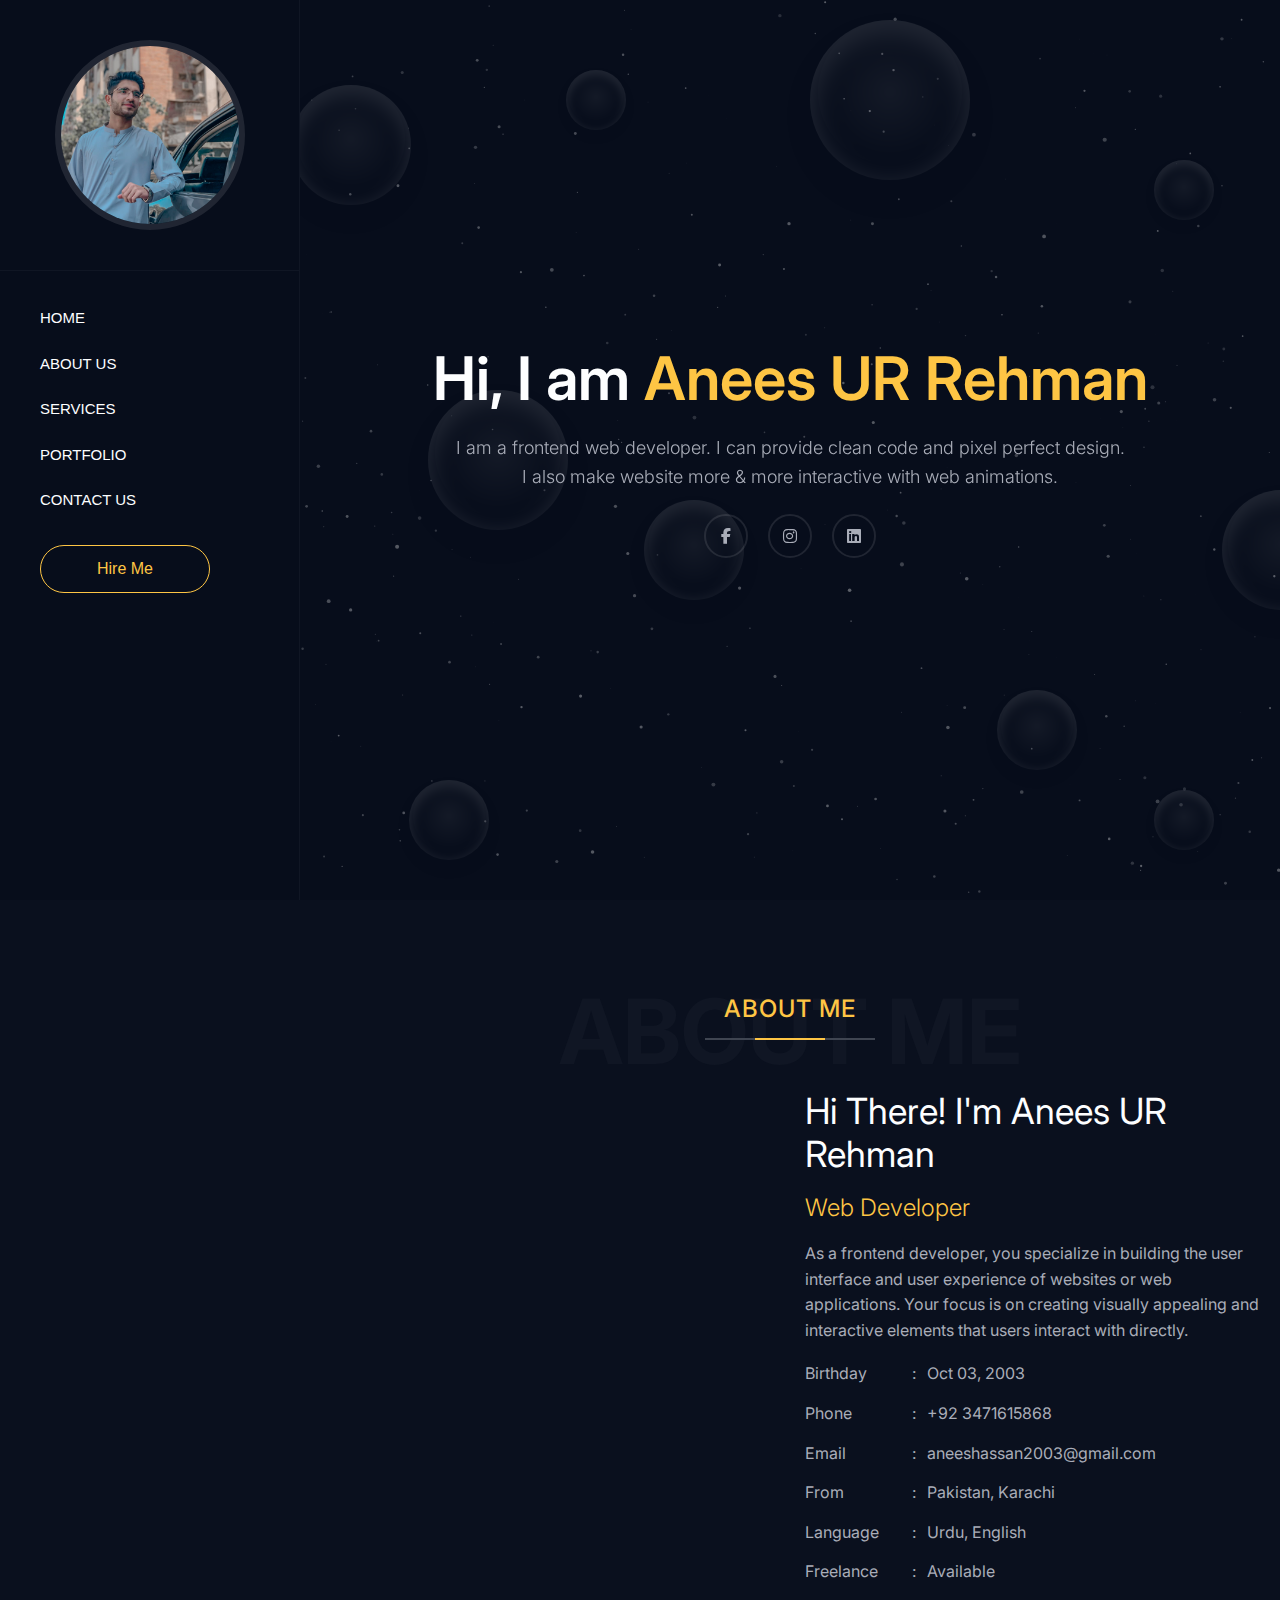
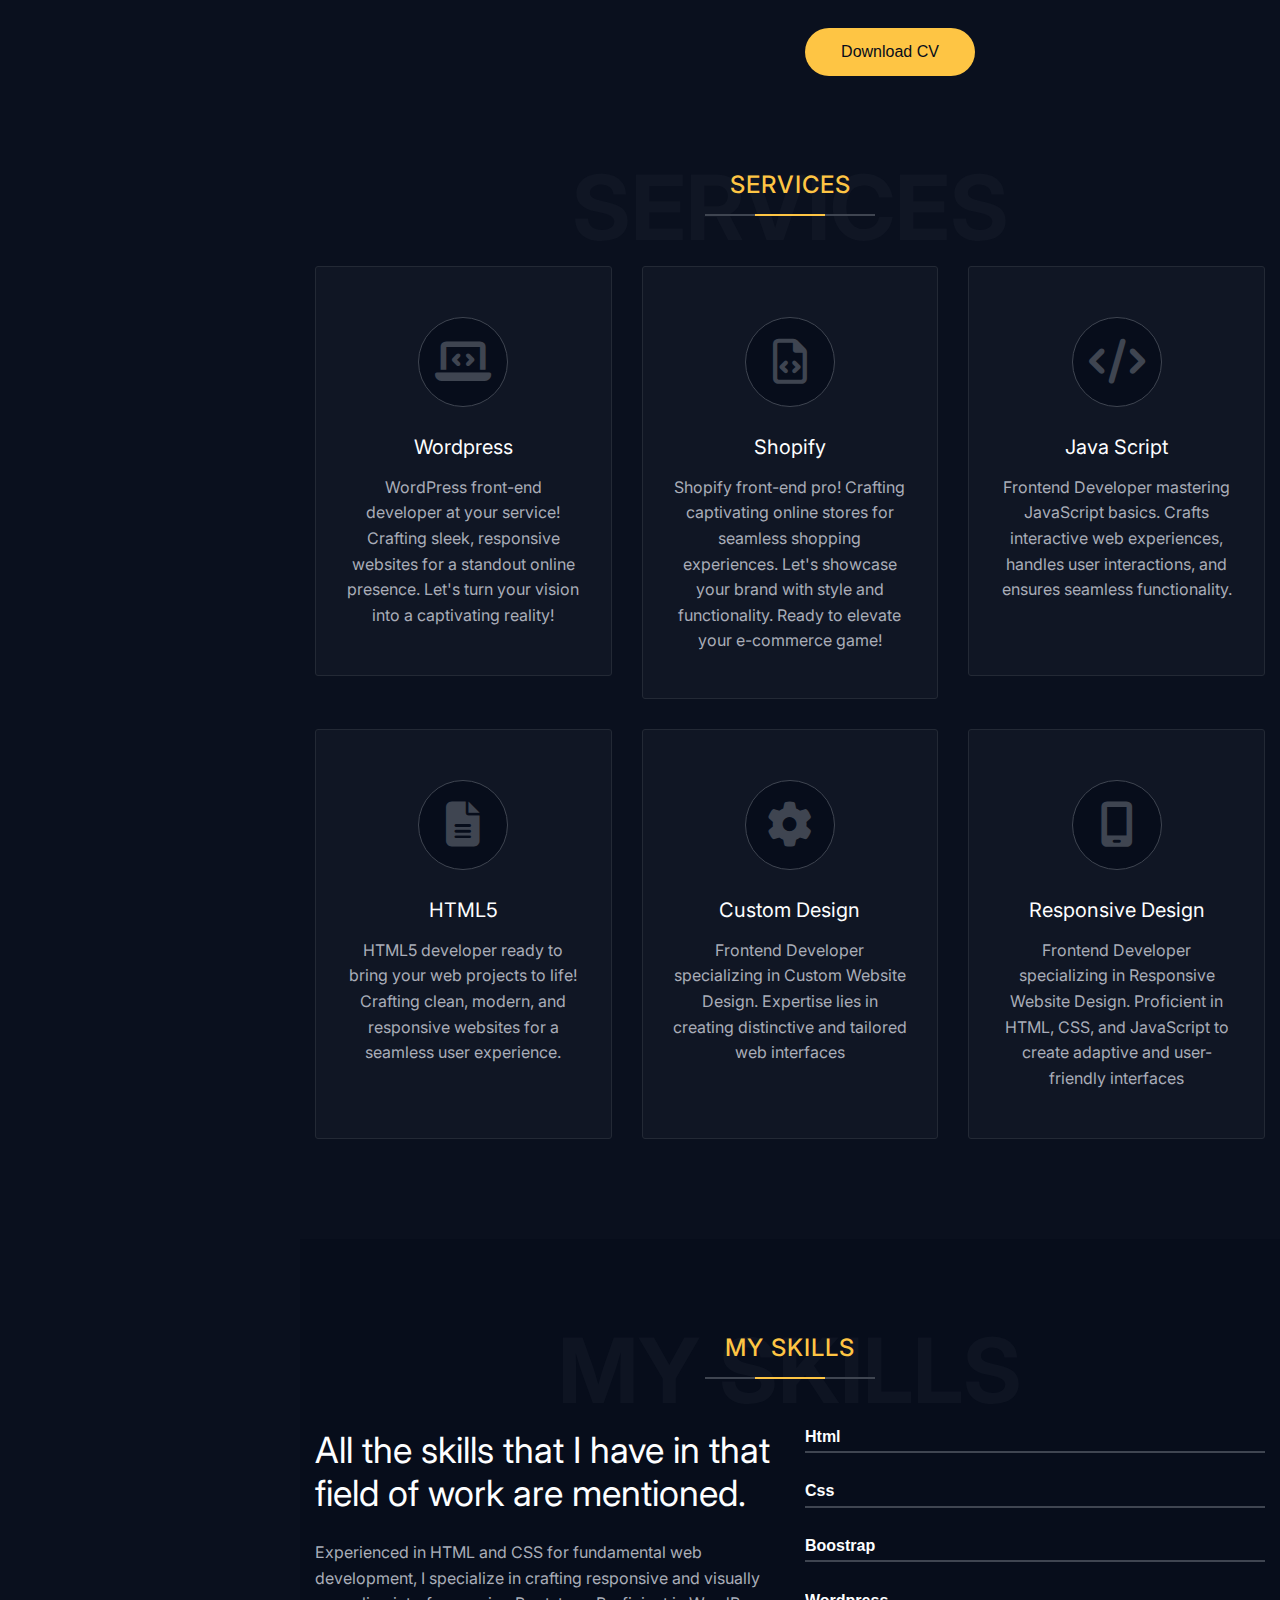
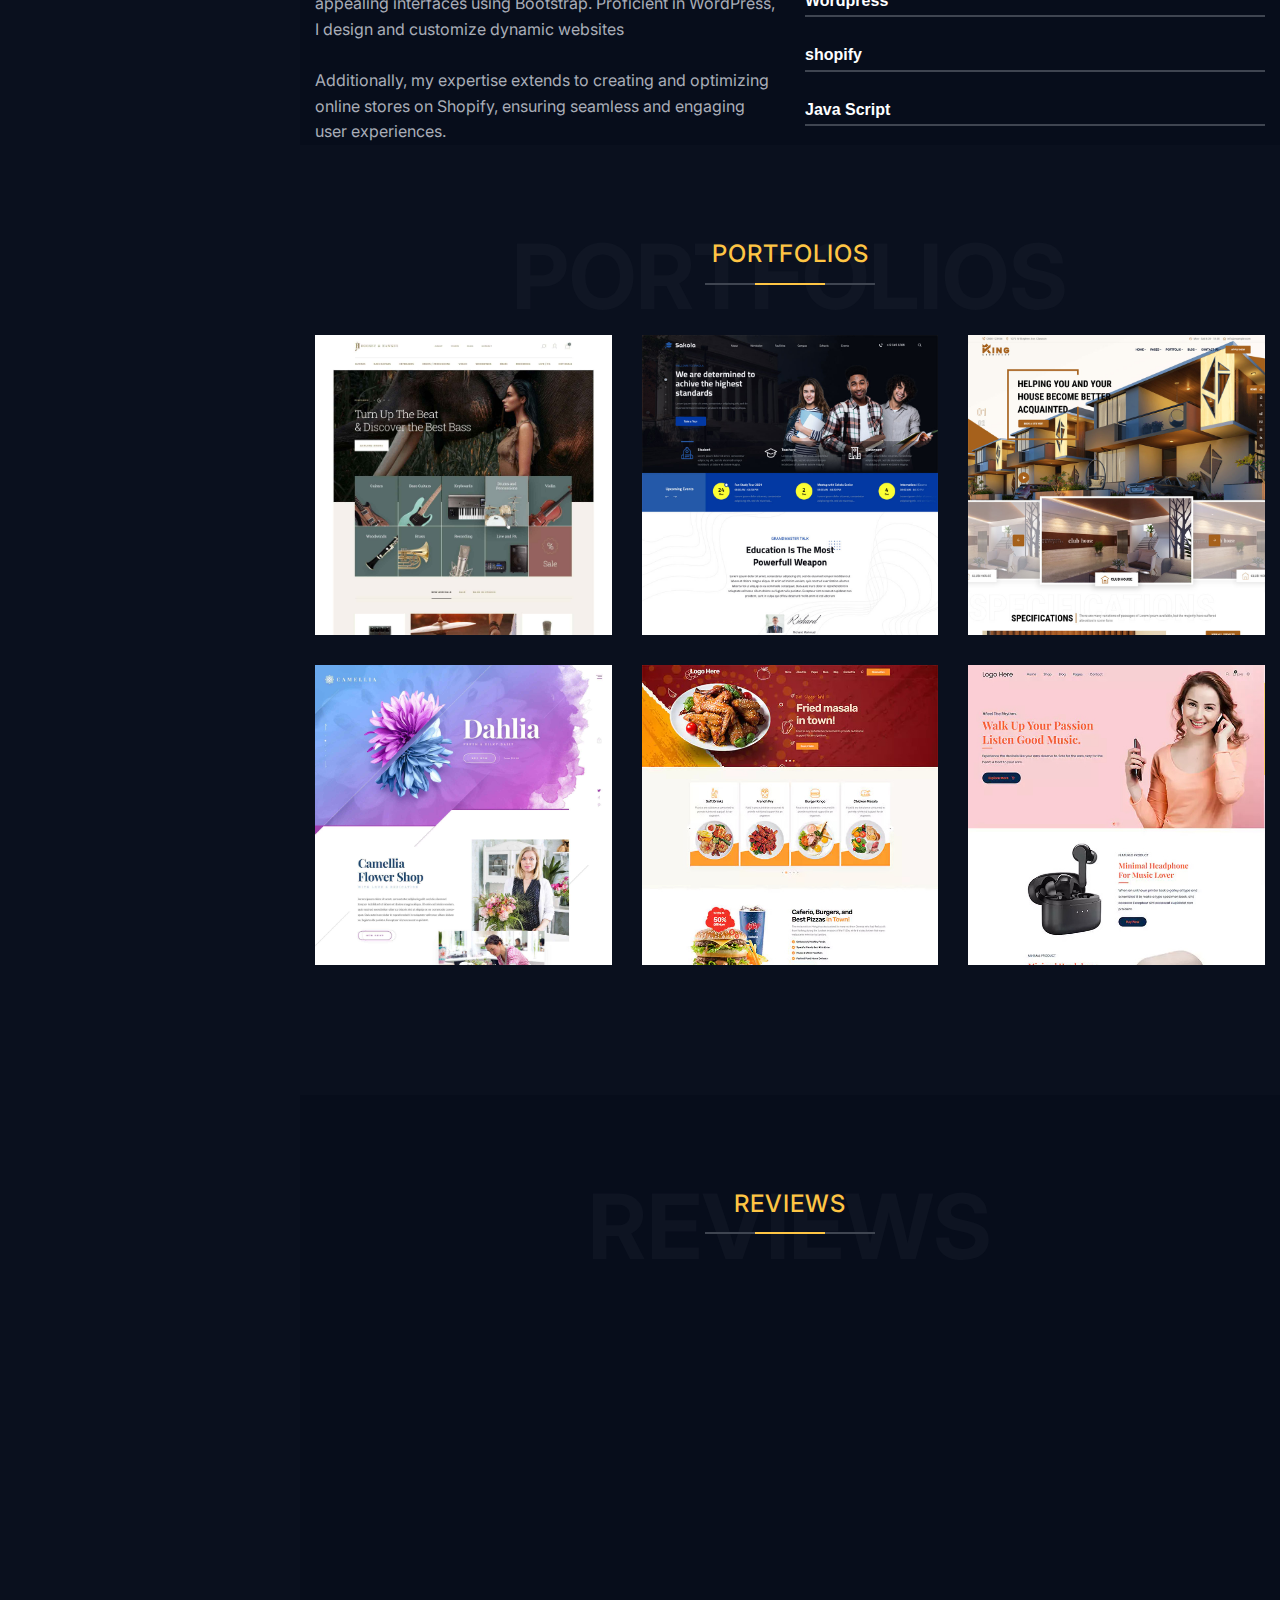
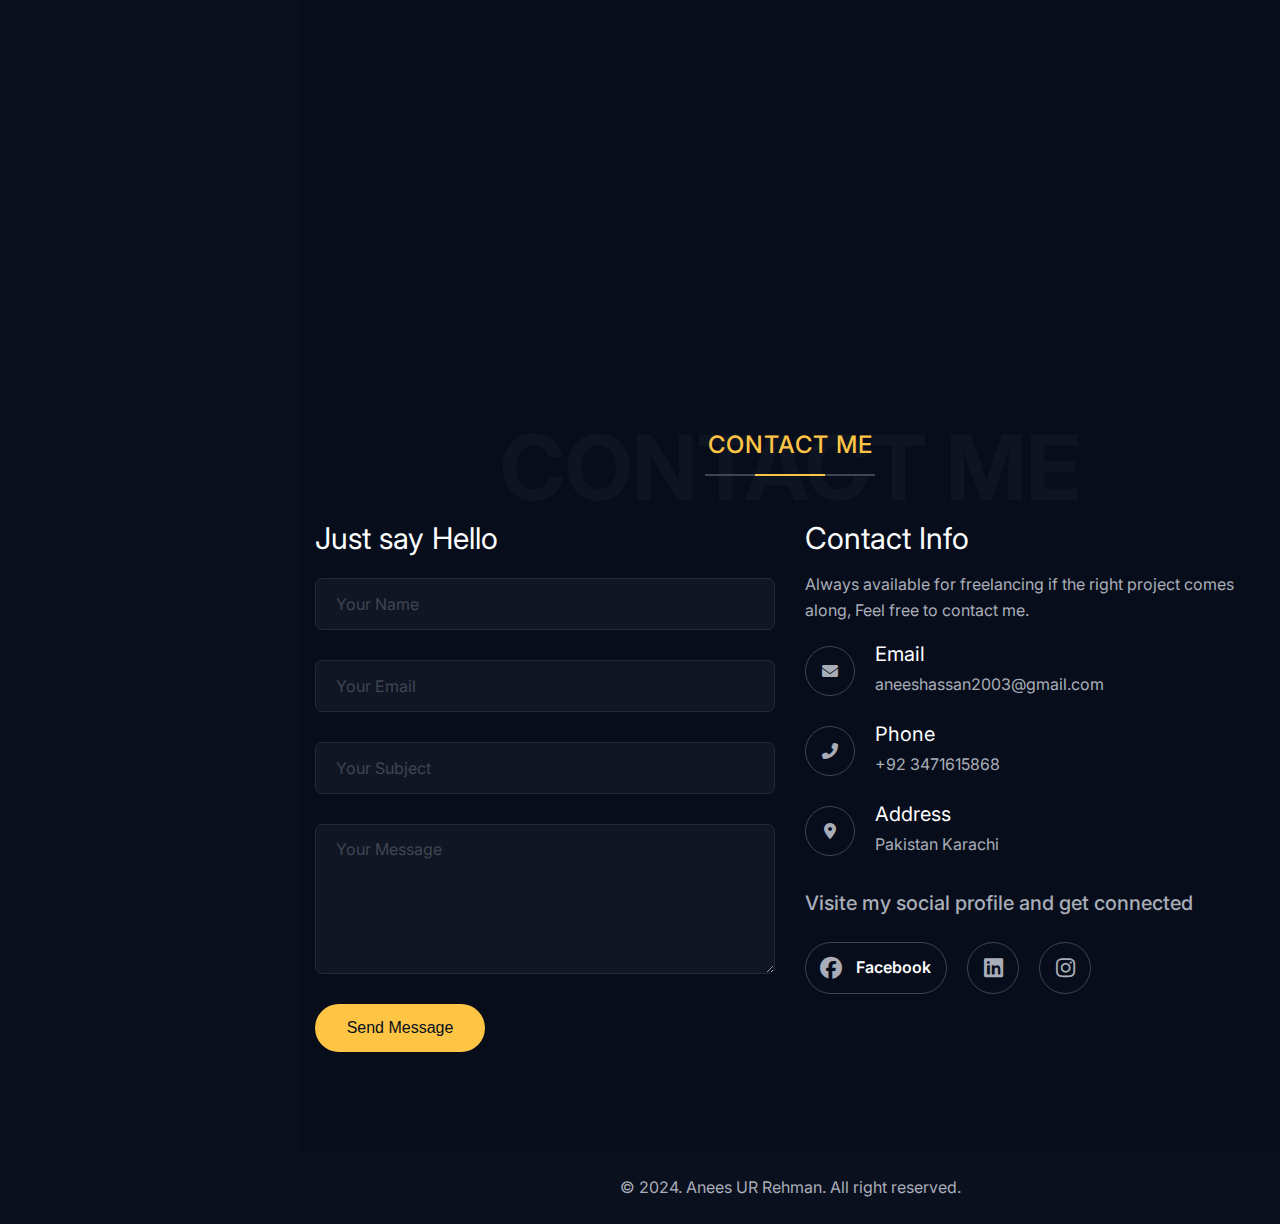
<file: index.html>
<!DOCTYPE html>
<html class="no-js" lang="en">

<head>
  <!-- Meta Tags -->
  <meta charset="utf-8">
  <meta http-equiv="x-ua-compatible" content="ie=edge">
  <meta name="viewport" content="width=device-width, initial-scale=1">
  <meta name="author" content="Laralink">
  <!-- Page Title -->
  <title>Personal Portfolio</title>
  <!-- Favicon Icon -->
  
  <link rel="icon" href="assets/img/favicon.png" />
  <!-- Stylesheets -->
  <link rel="stylesheet" href="assets/css/bootstrap.min.css" />
  <link rel="stylesheet" href="assets/css/fontawesome.css" />
  <link rel="stylesheet" href="assets/css/slick.css" />
  <link rel="stylesheet" href="assets/css/lightgallery.min.css" />
  <link rel="stylesheet" href="assets/css/animate.css" />
  <link rel="stylesheet" href="assets/css/style.css" />
  <link rel="stylesheet" href="https://cdnjs.cloudflare.com/ajax/libs/font-awesome/6.5.1/css/all.min.css">
</head>

<body id="home" class="st-get-sidebar">
  <!-- Start Header Section -->
  <header class="st-site-header st-style2 st-sticky-header">
    <div class="st-main-header">
      <div class="container">
        <div class="st-main-header-in">
          <div class="st-main-header-left">
            <div class="st-header-author"><img src="assets/img/section/hero.jpeg" alt=""></div>
          </div>
          <div class="st-main-header-right">
            <div class="st-nav">
              <ul class="st-nav-list st-onepage-nav">
                <li><a href="/portfolio/index.html" class="st-smooth-move">Home</a></li>
                <li><a href="/portfolio/about-us.html" class="st-smooth-move">About Us</a></li>
                <li><a href="/portfolio/service.html" class="st-smooth-move">Services</a></li>
                <li><a href="/portfolio/port.html" class="st-smooth-move">Portfolio</a></li>
                <li><a href="/portfolio/contact.html" class="st-smooth-move">Contact Us</a></li>
              </ul>
              <div class="st-hero-btn">
                <a href="#contact" class="st-btn st-style2 st-color1 st-btn-md st-smooth-move">Hire me</a>
              </div>
            </div>
          </div>
        </div>
      </div>
    </div>
  </header>
  <!-- End Header Section -->

  <!-- Start Hero Seciton -->
  <section class="st-hero st-style2">
    <div class="container">
      <div class="st-hero-text">
        <h1>Hi, I am <span>Anees UR Rehman</span></h1>
        <p>I am a frontend web developer. I can provide clean code and pixel perfect design. <br>I also make website more & more interactive with web animations.</p>
        <div class="st-hero-social-links">
          <a href="https://www.facebook.com/profile.php?id=100030291275255&mibextid=ZbWKwL" class="st-social-btn">
            <i class="fab fa-facebook-f"></i>
          </a>
          <a href="https://www.instagram.com/itx.anees2003?igsh=MTg1M2VoaXU4eHlleA==" class="st-social-btn">
            <i class="fab fa-instagram"></i>
          </a>
          <a href="https://www.linkedin.com/in/anees-ur-rehman-b9b902288?utm_source=share&utm_campaign=share_via&utm_content=profile&utm_medium=android_app" class="st-social-btn">
            <i class="fab fa-linkedin"></i>
          </a>
        </div>
      </div>
    </div>
    <div id="background-wrap">
      <div class="bubble x1"></div>
      <div class="bubble x2"></div>
      <div class="bubble x3"></div>
      <div class="bubble x4"></div>
      <div class="bubble x5"></div>
      <div class="bubble x6"></div>
      <div class="bubble x7"></div>
      <div class="bubble x8"></div>
      <div class="bubble x9"></div>
      <div class="bubble x10"></div>
    </div>
    <div id="particles-js"></div>
  </section>
  <!-- End Hero Seciton -->

  <!-- Start About Seciton -->
  <section id="about" class="st-about-wrap">
    <div class="st-height-b100 st-height-lg-b80"></div>
    <div class="container">
      <div class="st-section-heading st-style1">
        <h4 class="st-section-heading-title">ABOUT ME</h4>
        <h2 class="st-section-heading-subtitle">ABOUT ME</h2>
      </div>
      <div class="st-height-b25 st-height-lg-b25"></div>
    </div>
    <div class="container">
      <div class="row">
        <div class="col-lg-6 wow fadeInLeft">
          <div class="st-about-img-wrap">
            <div class="st-about-img st-dynamic-bg st-bg" data-src="assets/img/section/about.jpeg"></div>
          </div>
          <div class="st-height-b0 st-height-lg-b30"></div>
        </div>
        <div class="col-lg-6">
          <div class="st-vertical-middle">
            <div class="st-vertical-middle-in">
              <div class="st-text-block st-style1">
                <h2 class="st-text-block-title">Hi There! I'm Anees UR Rehman</h2>
                <h4 class="st-text-block-subtitle">Web Developer</h4>
                <div class="st-text-block-text">
                  <p>As a frontend developer, you specialize in building the user interface and user experience of websites or web applications. Your focus is on creating visually appealing and interactive elements that users interact with directly.</p>
                </div>
                <ul class="st-text-block-details st-mp0">
                  <li><span>Birthday</span> : <span>Oct 03, 2003</span></li>
                  <li><span>Phone</span> : <span>+92 3471615868</span></li>
                  <li><span>Email</span> : <span>aneeshassan2003@gmail.com</span></li>
                  <li><span>From</span> : <span>Pakistan, Karachi</span></li>
                  <li><span>Language</span> : <span>Urdu, English</span></li>
                  <li><span>Freelance</span> : <span>Available</span></li>
                </ul>
                <div class="st-text-block-btn">
                  <a href="assets/img/anees-ur-rehman-cv.pdf" class="st-btn st-style1 st-color1">Download CV</a>
                </div>
              </div>
            </div>
          </div>
        </div>
      </div>
    </div>
  </section>
  <!-- End About Seciton -->

  <!-- Start Service Seciton -->
  <section>
    <div class="st-height-b100 st-height-lg-b80"></div>
    <div class="container">
      <div class="st-section-heading st-style1">
        <h4 class="st-section-heading-title">SERVICES</h4>
        <h2 class="st-section-heading-subtitle">SERVICES</h2>
      </div>
      <div class="st-height-b25 st-height-lg-b25"></div>
    </div>

    <!-- Iconbox Container -->

    <div class="container">
      <div class="row">
        <div class="col-lg-4 col-md-6">
          <div class="st-iconbox st-style1">
            <div class="st-iconbox-icon">
             
               <i class="fa-solid fa-laptop-code"></i>
            </div>
            <h2 class="st-iconbox-title">Wordpress</h2>
            <div class="st-iconbox-text">WordPress front-end developer at your service! Crafting sleek, responsive websites for a standout online presence. Let's turn your vision into a captivating reality!</div>
          </div>
          <div class="st-height-b30 st-height-lg-b30"></div>
        </div><!-- .col -->
        <div class="col-lg-4 col-md-6">
          <div class="st-iconbox st-style1">
            <div class="st-iconbox-icon">
           
              <i class="fa-regular fa-file-code"></i>
            </div>
            <h2 class="st-iconbox-title">Shopify</h2>
            <div class="st-iconbox-text">Shopify front-end pro! Crafting captivating online stores for seamless shopping experiences. Let's showcase your brand with style and functionality. Ready to elevate your e-commerce game!</div>
          </div>
          <div class="st-height-b30 st-height-lg-b30"></div>
        </div><!-- .col -->
        <div class="col-lg-4 col-md-6">
          <div class="st-iconbox st-style1">
            <div class="st-iconbox-icon">
            
               <i class="fa-solid fa-code"></i>
            </div>
            <h2 class="st-iconbox-title">Java Script</h2>
            <div class="st-iconbox-text">Frontend Developer mastering JavaScript basics. Crafts interactive web experiences, handles user interactions, and ensures seamless functionality.</div>
          </div>
          <div class="st-height-b30 st-height-lg-b30"></div>
        </div><!-- .col -->
        <div class="col-lg-4 col-md-6">
          <div class="st-iconbox st-style1">
            <div class="st-iconbox-icon">
          
              <i class="fa-solid fa-file-lines"></i>
            </div>
            <h2 class="st-iconbox-title">HTML5</h2>
            <div class="st-iconbox-text">HTML5 developer ready to bring your web projects to life! Crafting clean, modern, and responsive websites for a seamless user experience.</div>
          </div>
          <div class="st-height-b0 st-height-lg-b30"></div>
        </div><!-- .col -->
        <div class="col-lg-4 col-md-6">
          <div class="st-iconbox st-style1">
            <div class="st-iconbox-icon">
              
              <i class="fa-solid fa-gear"></i>
            </div>
            <h2 class="st-iconbox-title">Custom Design</h2>
            <div class="st-iconbox-text">Frontend Developer specializing in Custom Website Design. Expertise lies in creating distinctive and tailored web interfaces</div>
          </div>
          <div class="st-height-b0 st-height-lg-b30"></div>
        </div><!-- .col -->
        <div class="col-lg-4 col-md-6">
          <div class="st-iconbox st-style1">
            <div class="st-iconbox-icon">
             
              <i class="fa-solid fa-mobile-screen"></i>
            </div>
            <h2 class="st-iconbox-title">Responsive Design</h2>
            <div class="st-iconbox-text">Frontend Developer specializing in Responsive Website Design. Proficient in HTML, CSS, and JavaScript to create adaptive and user-friendly interfaces</div>
          </div>
          <div class="st-height-b0 st-height-lg-b30"></div>
        </div><!-- .col -->
      </div>
    </div>
    <div class="st-height-b100 st-height-lg-b80"></div>
  </section>
  <!-- End Service Seciton -->

  <!-- Start Skill Seciton -->
  <section class="st-dark-bg">
    <div class="st-height-b100 st-height-lg-b80"></div>
    <div class="container">
      <div class="st-section-heading st-style1">
        <h4 class="st-section-heading-title">MY SKILLS</h4>
        <h2 class="st-section-heading-subtitle">MY SKILLS</h2>
      </div>
      <div class="st-height-b25 st-height-lg-b25"></div>
    </div>

    <div class="container">
      <div class="row">
        <div class="col-lg-6">
          <div class="st-skill-wrap">
            <div class="st-skill-heading">
              <h2 class="st-skill-title">All the skills that I have in that field
                of work are mentioned.</h2>
              <div class="st-skill-subtitle">Experienced in HTML and CSS for fundamental web development, I specialize in crafting responsive and visually appealing interfaces using Bootstrap. Proficient in WordPress, I design and customize dynamic websites <br><br>Additionally, my expertise extends to creating and optimizing online stores on Shopify, ensuring seamless and engaging user experiences.
              </div>
            </div><!-- .st-skill-heading -->
          </div>
        </div>

        <!-- Progressbar -->

        <div class="col-lg-6">
          <div class="st-height-b0 st-height-lg-b30"></div>
          <div class="st-progressbar-wrap">
            <div class="st-single-progressbar">
              <div class="st-progressbar-heading">
                <h3 class="st-progressbar-title">Html</h3>
                <div class="st-progressbar-percentage wow fadeInLeft" data-wow-duration="1.5s"
                    data-wow-delay="0.5s">95%</div>
              </div>
              <div class="st-progressbar" data-progress="95">
                <div class="st-progressbar-in wow fadeInLeft"></div>
              </div>
            </div><!-- .st-single-progressbar -->
            <div class="st-height-b30 st-height-lg-b20"></div>
            <div class="st-single-progressbar">
              <div class="st-progressbar-heading">
                <h3 class="st-progressbar-title">Css</h3>
                <div class="st-progressbar-percentage wow fadeInLeft" data-wow-duration="1.5s"
                    data-wow-delay="0.5s">90%</div>
              </div>
              <div class="st-progressbar" data-progress="90">
                <div class="st-progressbar-in wow fadeInLeft"></div>
              </div>
            </div><!-- .st-single-progressbar -->
            <div class="st-height-b30 st-height-lg-b20"></div>
            <div class="st-single-progressbar">
              <div class="st-progressbar-heading">
                <h3 class="st-progressbar-title">Boostrap</h3>
                <div class="st-progressbar-percentage wow fadeInLeft" data-wow-duration="1.5s"
                    data-wow-delay="0.5s">85%</div>
              </div>
              <div class="st-progressbar" data-progress="85">
                <div class="st-progressbar-in wow fadeInLeft"></div>
              </div>
            </div><!-- .st-single-progressbar -->
            <div class="st-height-b30 st-height-lg-b20"></div>
            <div class="st-single-progressbar">
              <div class="st-progressbar-heading">
                <h3 class="st-progressbar-title">Wordpress</h3>
                <div class="st-progressbar-percentage wow fadeInLeft" data-wow-duration="1.5s"
                    data-wow-delay="0.5s">80%</div>
              </div>
              <div class="st-progressbar" data-progress="80">
                <div class="st-progressbar-in wow fadeInLeft"></div>
              </div>
            </div><!-- .st-single-progressbar -->
            <div class="st-height-b30 st-height-lg-b20"></div>
            <div class="st-single-progressbar">
              <div class="st-progressbar-heading">
                <h3 class="st-progressbar-title">shopify</h3>
                <div class="st-progressbar-percentage wow fadeInLeft" data-wow-duration="1.5s"
                    data-wow-delay="0.5s">60%</div>
              </div>
              <div class="st-progressbar" data-progress="60">
                <div class="st-progressbar-in wow fadeInLeft"></div>
              </div>
            </div><!-- .st-single-progressbar -->
            <div class="st-height-b30 st-height-lg-b20"></div>
            <div class="st-single-progressbar">
              <div class="st-progressbar-heading">
                <h3 class="st-progressbar-title">Java Script</h3>
                <div class="st-progressbar-percentage wow fadeInLeft" data-wow-duration="1.5s"
                    data-wow-delay="0.5s">40%</div>
              </div>
              <div class="st-progressbar" data-progress="40">
                <div class="st-progressbar-in wow fadeInLeft"></div>
              </div>
            </div><!-- .st-single-progressbar -->
          </div>
        </div>
      </div>
    </div>
  </section>
  <!-- End Skill Seciton -->

  <!-- Start Portfolio Seciton -->
  <section id="portfolio">
    <div class="st-height-b100 st-height-lg-b80"></div>
    <div class="container">
      <div class="st-section-heading st-style1">
        <h4 class="st-section-heading-title">PORTFOLIOS</h4>
        <h2 class="st-section-heading-subtitle">PORTFOLIOS</h2>
      </div>
      <div class="st-height-b25 st-height-lg-b25"></div>
    </div>
    <div class="container">
      <div class="row">
        <div class="col-lg-4 col-md-6">
          <div class="st-portfolio-single st-style1 st-lightgallery">
            <div class="st-portfolio-item">
              <a href="assets/img/portfolio/portfolio1.jpg" class="st-portfolio st-zoom st-lightbox-item">
                <div class="st-portfolio-img st-zoom-in">
                  <img src="assets/img/portfolio/portfolio1.jpg" alt="portfolio">
                </div>
                <div class="st-portfolio-item-hover">
                  <i class="fas fa-plus-circle"></i>
                  <h5>Website Design</h5>
                  <p>Custom Design</p>
                </div>
              </a>
            </div>
          </div>
        </div>
        <div class="col-lg-4 col-md-6">
          <div class="st-portfolio-single st-style1 st-lightgallery">
            <div class="st-portfolio-item">
              <a href="assets/img/portfolio/portfolio2.jpg" class="st-portfolio st-zoom st-lightbox-item">
                <div class="st-portfolio-img st-zoom-in">
                  <img src="assets/img/portfolio/portfolio2.jpg" alt="portfolio">
                </div>
                <div class="st-portfolio-item-hover">
                  <i class="fas fa-plus-circle"></i>
                  <h5>Website Design</h5>
                  <p>WordPress Design</p>
                </div>
              </a>
            </div>
          </div>
        </div>
        <div class="col-lg-4 col-md-6">
          <div class="st-portfolio-single st-style1 st-lightgallery">
            <div class="st-portfolio-item">
              <a href="assets/img/portfolio/portfolio3.jpg" class="st-portfolio st-zoom st-lightbox-item">
                <div class="st-portfolio-img st-zoom-in">
                  <img src="assets/img/portfolio/portfolio3.jpg" alt="portfolio">
                </div>
                <div class="st-portfolio-item-hover">
                  <i class="fas fa-plus-circle"></i>
                  <h5>Website Design</h5>
                  <p>WordPress Design</p>
                </div>
              </a>
            </div>
          </div>
        </div>
        <div class="col-lg-4 col-md-6">
          <div class="st-portfolio-single st-style1 st-lightgallery">
            <div class="st-portfolio-item">
              <a href="assets/img/portfolio/portfolio4.jpg" class="st-portfolio st-zoom st-lightbox-item">
                <div class="st-portfolio-img st-zoom-in">
                  <img src="assets/img/portfolio/portfolio4.jpg" alt="portfolio">
                </div>
                <div class="st-portfolio-item-hover">
                  <i class="fas fa-plus-circle"></i>
                  <h5>Website Design</h5>
                  <p>Custom Design</p>
                </div>
              </a>
            </div>
          </div>
        </div>
        <div class="col-lg-4 col-md-6">
          <div class="st-portfolio-single st-style1 st-lightgallery">
            <div class="st-portfolio-item">
              <a href="assets/img/portfolio/portfolio5.JPG" class="st-portfolio st-zoom st-lightbox-item">
                <div class="st-portfolio-img st-zoom-in">
                  <img src="assets/img/portfolio/portfolio5.jpg" alt="portfolio">
                </div>
                <div class="st-portfolio-item-hover">
                  <i class="fas fa-plus-circle"></i>
                  <h5>Website Design</h5>
                  <p>WordPress Design</p>
                </div>
              </a>
            </div>
          </div>
        </div>
        <div class="col-lg-4 col-md-6">
          <div class="st-portfolio-single st-style1 st-lightgallery">
            <div class="st-portfolio-item">
              <a href="assets/img/portfolio/portfolio6.JPG" class="st-portfolio st-zoom st-lightbox-item">
                <div class="st-portfolio-img st-zoom-in">
                  <img src="assets/img/portfolio/portfolio6.jpg" alt="portfolio">
                </div>
                <div class="st-portfolio-item-hover">
                  <i class="fas fa-plus-circle"></i>
                  <h5>Website Design</h5>
                  <p>Custom Design</p>
                </div>
              </a>
            </div>
          </div>
        </div>

      </div>
    </div>
    <div class="st-height-b100 st-height-lg-b80"></div>
  </section>
  <!-- End Portfolio Seciton -->

  <!-- Start Review Seciton -->
  <section class="st-dark-bg">
    <div class="st-height-b100 st-height-lg-b80"></div>
    <div class="container">
      <div class="st-section-heading st-style1">
        <h4 class="st-section-heading-title">REVIEWS</h4>
        <h2 class="st-section-heading-subtitle">REVIEWS</h2>
      </div>
      <div class="st-height-b25 st-height-lg-b25"></div>
    </div>

    <!-- Reviews Container -->

    <div class="container">
      <div class="st-slider st-style1 st-reviews-wrap">
        <div class="slick-container" data-autoplay="0" data-loop="1" data-speed="600" data-center="0"
          data-slides-per-view="responsive" data-xs-slides="1" data-sm-slides="2" data-md-slides="3"
          data-lg-slides="3" data-add-slides="3">
          <div class="slick-wrapper">

            <div class="slick-slide-in">
              <div class="st-testimonial st-style1 wow fadeInLeft" data-wow-duration="0.8s" data-wow-delay="0.2s">
                <div class="st-testimonial-text">
                  <p>“Exceptional Web development by Anees UR Rehman And his Team! They skillfully translated my vision into a stunning, user-friendly website. Responsive, creative, and professional—highly recommended!”</p>
                  <div class="st-quote"><img src="assets/img/icon/quote.png" alt="quote"></div>
                </div>
                <div class="st-testimonial-info">
                  <div class="st-testimonial-img"><img src="assets/img/client/client1.png" alt="client1"></div>
                  <div class="st-testimonial-meta">
                    <h4 class="st-testimonial-name">Richard Miles</h4>
                    <div class="st-testimonial-designation">Chairman</div>
                  </div>
                </div>
              </div>
            </div><!-- .slick-slide-in -->

            <div class="slick-slide-in">
              <div class="st-testimonial st-style1 wow fadeInLeft" data-wow-duration="0.8s" data-wow-delay="0.2s">
                <div class="st-testimonial-text">
                  <p>“Outstanding Shopify expertise from Anees UR Rehman Team's! They seamlessly transformed my ideas into a visually stunning and functionally flawless website. Responsive communication, attention to detail, and a knack for creative solutions make Anees UR Rehman my top choice for web development. Highly recommend!”</p>
                  <div class="st-quote"><img src="assets/img/icon/quote.png" alt="quote"></div>
                </div>
                <div class="st-testimonial-info">
                  <div class="st-testimonial-img"><img src="assets/img/client/client2.png" alt="client2"></div>
                  <div class="st-testimonial-meta">
                    <h4 class="st-testimonial-name">Vesta Shufelt</h4>
                    <div class="st-testimonial-designation">Executive Director</div>
                  </div>
                </div>
              </div>
            </div><!-- .slick-slide-in -->

            <div class="slick-slide-in">
              <div class="st-testimonial st-style1 wow fadeInLeft" data-wow-duration="0.8s" data-wow-delay="0.2s">
                <div class="st-testimonial-text">
                  <p>“Anees UR Rehman is a WordPress wizard! They took my website vision and turned it into a digital masterpiece. Their technical skills, attention to detail, and collaborative approach made the process smooth and enjoyable. If you're looking for top-notch WordPress development.”</p>
                  <div class="st-quote"><img src="assets/img/icon/quote.png" alt="quote"></div>
                </div>
                <div class="st-testimonial-info">
                  <div class="st-testimonial-img"><img src="assets/img/client/client3.png" alt="client3"></div>
                  <div class="st-testimonial-meta">
                    <h4 class="st-testimonial-name">Joseph Alves</h4>
                    <div class="st-testimonial-designation">Managing Director</div>
                  </div>
                </div>
              </div>
            </div><!-- .slick-slide-in -->

            <div class="slick-slide-in">
              <div class="st-testimonial st-style1 wow fadeInLeft" data-wow-duration="0.8s" data-wow-delay="0.2s">
                <div class="st-testimonial-text">
                  <p>“Thrilled with the Web Application magic crafted by Anees UR Rehman! Their skillful hands turned my website dreams into a pixel-perfect reality. The level of detail, commitment to excellence, and innovative solutions set Anees UR Rehman apart. A true professional who not only met but exceeded expectations.”</p>
                  <div class="st-quote"><img src="assets/img/icon/quote.png" alt="quote"></div>
                </div>
                <div class="st-testimonial-info">
                  <div class="st-testimonial-img"><img src="assets/img/client/client4.jpg" alt="client4"></div>
                  <div class="st-testimonial-meta">
                    <h4 class="st-testimonial-name">Melissa</h4>
                    <div class="st-testimonial-designation">Project Manager</div>
                  </div>
                </div>
              </div>
            </div><!-- .slick-slide-in -->

            <div class="slick-slide-in">
              <div class="st-testimonial st-style1 wow fadeInLeft" data-wow-duration="0.8s" data-wow-delay="0.2s">
                <div class="st-testimonial-text">
                  <p>“Anees UR Rehman And His Team is a WordPress virtuoso! They weaved their expertise into my website, creating a seamless blend of functionality and aesthetics. Collaborating with Anees UR Rehman was a breeze—responsive, creative, and always exceeding expectations. If you're in need of a WordPress maestro, Anees UR Rehman is the one to trust. My website has never looked better!”</p>
                  <div class="st-quote"><img src="assets/img/icon/quote.png" alt="quote"></div>
                </div>
                <div class="st-testimonial-info">
                  <div class="st-testimonial-img"><img src="assets/img/client/client5.jpg" alt="client5"></div>
                  <div class="st-testimonial-meta">
                    <h4 class="st-testimonial-name">Brian</h4>
                    <div class="st-testimonial-designation">Owner</div>
                  </div>
                </div>
              </div>
            </div><!-- .slick-slide-in -->

            <div class="slick-slide-in">
              <div class="st-testimonial st-style1 wow fadeInLeft" data-wow-duration="0.8s" data-wow-delay="0.2s">
                <div class="st-testimonial-text">
                  <p>“Exemplary work by Anees UR Rehman! Transformed my vision into a flawless website. Their expertise, attention to detail, and creative touch make Anees UR Rehman the go-to for top-tier development. Highly recommend!”</p>
                  <div class="st-quote"><img src="assets/img/icon/quote.png" alt="quote"></div>
                </div>
                <div class="st-testimonial-info">
                  <div class="st-testimonial-img"><img src="assets/img/client/client6.jpg" alt="client3"></div>
                  <div class="st-testimonial-meta">
                    <h4 class="st-testimonial-name">Mary</h4>
                    <div class="st-testimonial-designation">C.E.O</div>
                  </div>
                </div>
              </div>
            </div><!-- .slick-slide-in -->
          </div>
        </div><!-- .slick-container -->
        <div class="pagination st-style1 st-flex st-hidden"></div>
  
        <div class="swipe-arrow st-style1 st-hidden">

          <div class="slick-arrow-left"><i class="fa fa-chevron-left"></i></div>
          <div class="slick-arrow-right"><i class="fa fa-chevron-right"></i></div>
        </div>
      </div><!-- .st-slider -->
    </div>
    <div class="st-height-b100 st-height-lg-b80"></div>
  </section>
  <!-- End Review Seciton -->

  <!-- Start Contact Seciton -->
  <section id="contact" class="st-dark-bg">
    <div class="st-height-b100 st-height-lg-b80"></div>
    <div class="container">
      <div class="st-section-heading st-style1">
        <h4 class="st-section-heading-title">CONTACT ME</h4>
        <h2 class="st-section-heading-subtitle">CONTACT ME</h2>
      </div>
      <div class="st-height-b25 st-height-lg-b25"></div>
    </div>

    <!-- Contact Container -->

    <div class="container">
      <div class="row">
        <div class="col-lg-6">
          <h3 class="st-contact-title">Just say Hello</h3>
          <div id="st-alert"></div>
          <form action="#" method="POST" class="st-contact-form" id="contact-form">
            <div class="st-form-field">
              <input type="text" id="name" name="name" placeholder="Your Name" required>
            </div>
            <div class="st-form-field">
              <input type="text" id="email" name="email" placeholder="Your Email" required>
            </div>
            <div class="st-form-field">
              <input type="text" id="subject" name="subject" placeholder="Your Subject" required>
            </div>
            <div class="st-form-field">
              <textarea cols="30" rows="10" id="msg" name="msg" placeholder="Your Message" required></textarea>
            </div>
            <button class="st-btn st-style1 st-color1" type="submit" id="submit" name="submit">Send message</button>
          </form>
        </div>
        <div class="st-height-b0 st-height-lg-b30"></div>

        <div class="col-lg-6">
          <div class="st-height-b0 st-height-lg-b40"></div>
          <h3 class="st-contact-title">Contact Info</h3>
          <div class="st-contact-text">Always available for freelancing if the right project comes along, Feel free to contact me.
          </div>
          <div class="st-contact-info-wrap">
            <div class="st-single-contact-info">
              <i class="fas fa-envelope"></i>
              <div class="st-single-info-details">
                <h4>Email</h4>
                <a href="#">aneeshassan2003@gmail.com</a>
             
              </div>
            </div>
            <div class="st-single-contact-info">
              <i class="fas fa-phone-alt"></i>
              <div class="st-single-info-details">
                <h4>Phone</h4>
                <span>+92 3471615868</span>
            
              </div>
            </div>
            <div class="st-single-contact-info">
              <i class="fas fa-map-marker-alt"></i>
              <div class="st-single-info-details">
                <h4>Address</h4>
                <span>Pakistan Karachi</span>
              </div>
            </div>
            <div class="st-social-info">
              <div class="st-social-text">Visite my social profile and get connected</div>
              <div class="st-social-link">
                <a href="https://www.facebook.com/profile.php?id=100030291275255&mibextid=ZbWKwL" class="st-social-btn active">
                  <span class="st-social-icon"><i class="fab fa-facebook"></i></span>
                  <span class="st-icon-name">Facebook</span>
                </a>
                <a href="https://www.linkedin.com/in/anees-ur-rehman-b9b902288?utm_source=share&utm_campaign=share_via&utm_content=profile&utm_medium=android_app" class="st-social-btn">
                  <span class="st-social-icon"><i class="fab fa-linkedin"></i></span>
                  <span class="st-icon-name">Linkedin</span>
                </a>
                <a href="https://www.instagram.com/itx.anees2003?igsh=MTg1M2VoaXU4eHlleA==" class="st-social-btn">
                  <span class="st-social-icon"><i class="fab fa-instagram"></i></span>
                  <span class="st-icon-name">Instagram</span>
                </a>

              </div>
            </div>
          </div>
        </div>
      </div>
    </div>
    <div class="st-height-b100 st-height-lg-b80"></div>
  </section>
  <!-- End Contact Seciton -->

 <!-- Start Footer Seciton -->
 <footer>
    <div class="container">
      <div class="st-copyright-wrap text-center">
        <div class="st-copyright-text">© 2024. Anees UR Rehman. All right reserved.</div>
      </div>
    </div>
  </footer>
  <!-- End Footer Seciton -->

  <!-- Scripts -->
  <script src="assets/js/jquery-1.12.4.min.js"></script>
  <script src="assets/js/jquery.slick.min.js"></script>
  <script src="assets/js/lightgallery.min.js"></script>
  <script src="assets/js/wow.min.js"></script>
  <script src="assets/js/particles.min.js"></script>
  <script src="assets/js/main.js"></script>
</body>


</html>
</file>
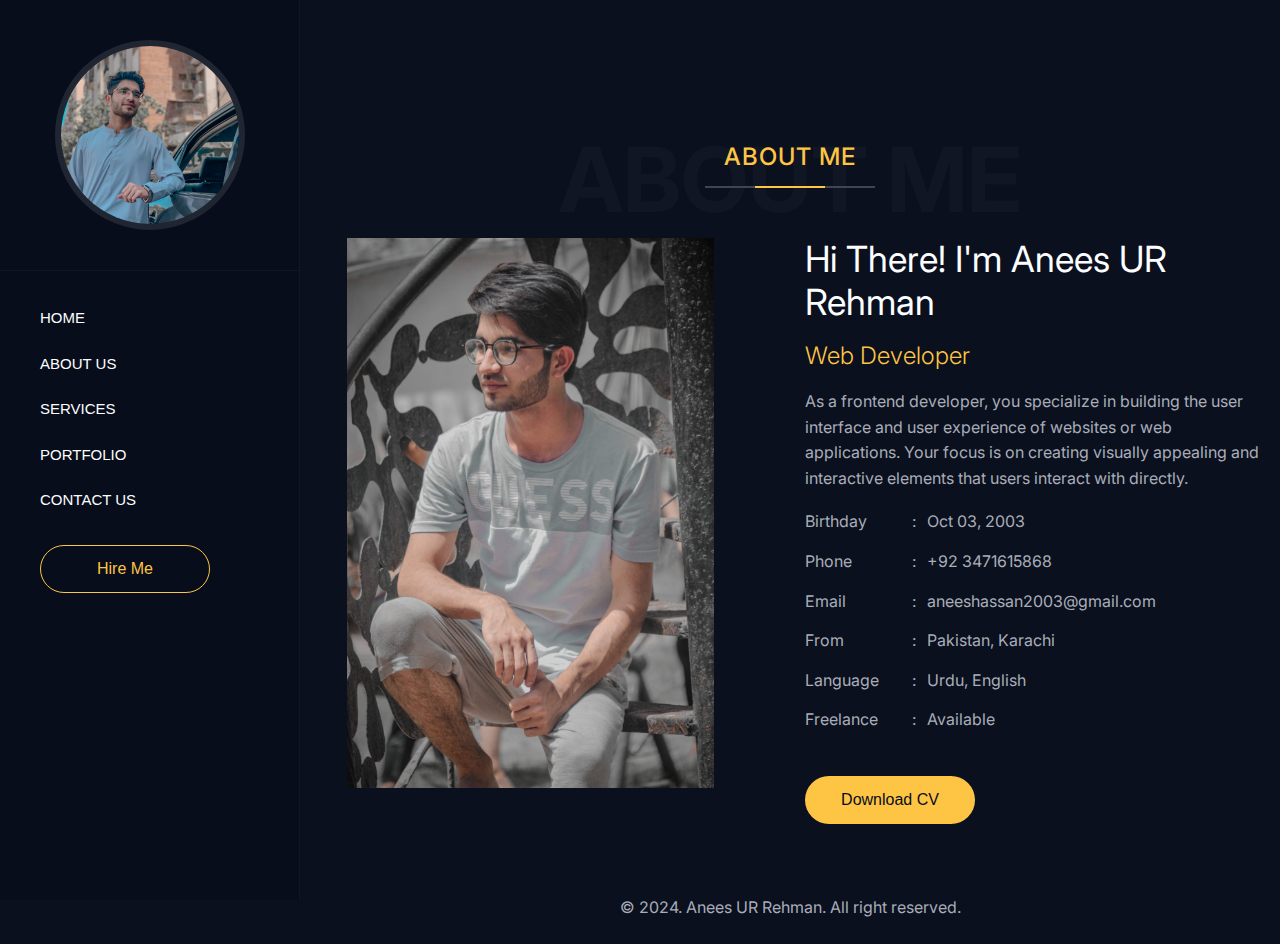
<file: about-us.html>
<!DOCTYPE html>
<html class="no-js" lang="en">

<head>
  <!-- Meta Tags -->
  <meta charset="utf-8">
  <meta http-equiv="x-ua-compatible" content="ie=edge">
  <meta name="viewport" content="width=device-width, initial-scale=1">
  <meta name="author" content="Laralink">
  <!-- Page Title -->
  <title>About Me - Portfolio</title>
  <!-- Favicon Icon -->
  
  <link rel="icon" href="assets/img/favicon.png" />
  <!-- Stylesheets -->
  <link rel="stylesheet" href="assets/css/bootstrap.min.css" />
  <link rel="stylesheet" href="assets/css/fontawesome.css" />
  <link rel="stylesheet" href="assets/css/slick.css" />
  <link rel="stylesheet" href="assets/css/lightgallery.min.css" />
  <link rel="stylesheet" href="assets/css/animate.css" />
  <link rel="stylesheet" href="assets/css/style.css" />
  <link rel="stylesheet" href="https://cdnjs.cloudflare.com/ajax/libs/font-awesome/6.5.1/css/all.min.css">
</head>

<body id="home" class="st-get-sidebar">
  <!-- Start Header Section -->
  <header class="st-site-header st-style2 st-sticky-header">
    <div class="st-main-header">
      <div class="container">
        <div class="st-main-header-in">
          <div class="st-main-header-left">
            <div class="st-header-author"><img src="assets/img/section/hero.jpeg" alt=""></div>
          </div>
          <div class="st-main-header-right">
            <div class="st-nav">
              <ul class="st-nav-list st-onepage-nav">
                <li><a href="/portfolio/index.html" class="st-smooth-move">Home</a></li>
                <li><a href="/portfolio/about-us.html" class="st-smooth-move">About Us</a></li>
                <li><a href="/portfolio/service.html" class="st-smooth-move">Services</a></li>
                <li><a href="/portfolio/port.html" class="st-smooth-move">Portfolio</a></li>
                <li><a href="/portfolio/contact.html" class="st-smooth-move">Contact Us</a></li>
              </ul>
              <div class="st-hero-btn">
                <a href="#contact" class="st-btn st-style2 st-color1 st-btn-md st-smooth-move">Hire me</a>
              </div>
            </div>
          </div>
        </div>
      </div>
    </div>
  </header>
  <!-- End Header Section -->



  <!-- Start About Seciton -->
  <section id="about" class="st-about-wrap my-5">
    <div class="st-height-b100 st-height-lg-b80"></div>
    <div class="container">
      <div class="st-section-heading st-style1">
        <h4 class="st-section-heading-title">ABOUT ME</h4>
        <h2 class="st-section-heading-subtitle">ABOUT ME</h2>
      </div>
      <div class="st-height-b25 st-height-lg-b25"></div>
    </div>
    <div class="container">
      <div class="row">
        <div class="col-lg-6 wow fadeInLeft">
          <div class="st-about-img-wrap">
            <div class="st-about-img st-dynamic-bg st-bg" data-src="assets/img/section/about.jpeg"></div>
          </div>
          <div class="st-height-b0 st-height-lg-b30"></div>
        </div>
        <div class="col-lg-6">
          <div class="st-vertical-middle">
            <div class="st-vertical-middle-in">
              <div class="st-text-block st-style1">
                <h2 class="st-text-block-title">Hi There! I'm Anees UR Rehman</h2>
                <h4 class="st-text-block-subtitle">Web Developer</h4>
                <div class="st-text-block-text">
                  <p>As a frontend developer, you specialize in building the user interface and user experience of websites or web applications. Your focus is on creating visually appealing and interactive elements that users interact with directly.</p>
                </div>
                <ul class="st-text-block-details st-mp0">
                  <li><span>Birthday</span> : <span>Oct 03, 2003</span></li>
                  <li><span>Phone</span> : <span>+92 3471615868</span></li>
                  <li><span>Email</span> : <span>aneeshassan2003@gmail.com</span></li>
                  <li><span>From</span> : <span>Pakistan, Karachi</span></li>
                  <li><span>Language</span> : <span>Urdu, English</span></li>
                  <li><span>Freelance</span> : <span>Available</span></li>
                </ul>
                <div class="st-text-block-btn">
                  <a href="assets/img/anees-ur-rehman-cv.pdf" class="st-btn st-style1 st-color1">Download CV</a>
                </div>
              </div>
            </div>
          </div>
        </div>
      </div>
    </div>
  </section>
 






















   <!-- Start Footer Seciton -->
 <footer>
  <div class="container">
    <div class="st-copyright-wrap text-center">
      <div class="st-copyright-text">© 2024. Anees UR Rehman. All right reserved.</div>
    </div>
  </div>
</footer>
<!-- End Footer Seciton -->

<!-- Scripts -->
<script src="assets/js/jquery-1.12.4.min.js"></script>
<script src="assets/js/jquery.slick.min.js"></script>
<script src="assets/js/lightgallery.min.js"></script>
<script src="assets/js/wow.min.js"></script>
<script src="assets/js/particles.min.js"></script>
<script src="assets/js/main.js"></script>
</body>

</html>
</file>
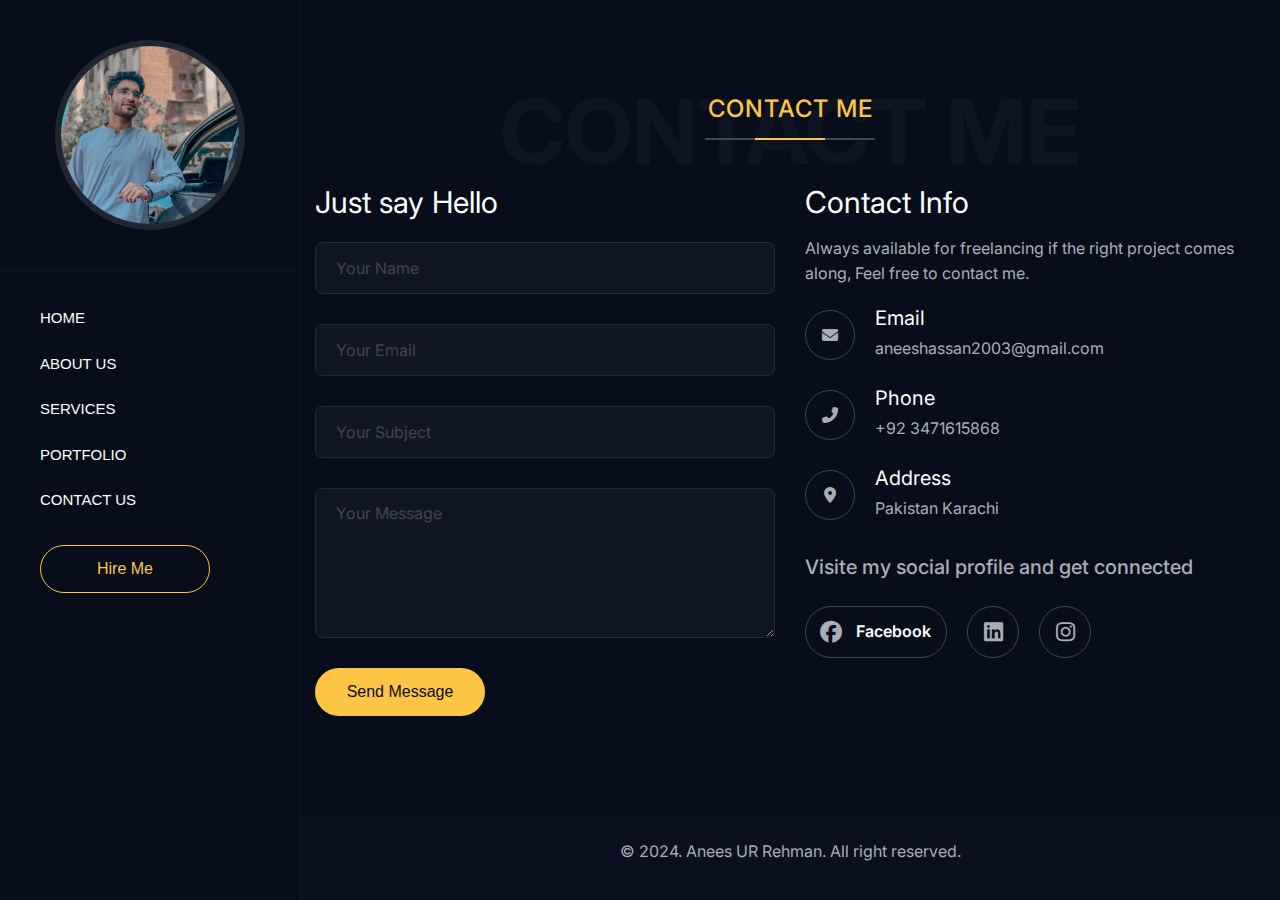
<file: contact.html>
<!DOCTYPE html>
<html class="no-js" lang="en">

<head>
  <!-- Meta Tags -->
  <meta charset="utf-8">
  <meta http-equiv="x-ua-compatible" content="ie=edge">
  <meta name="viewport" content="width=device-width, initial-scale=1">
  <meta name="author" content="Laralink">
  <!-- Page Title -->
  <title>Contact - Portfolio</title>
  <!-- Favicon Icon -->
  
  <link rel="icon" href="assets/img/favicon.png" />
  <!-- Stylesheets -->
  <link rel="stylesheet" href="assets/css/bootstrap.min.css" />
  <link rel="stylesheet" href="assets/css/fontawesome.css" />
  <link rel="stylesheet" href="assets/css/slick.css" />
  <link rel="stylesheet" href="assets/css/lightgallery.min.css" />
  <link rel="stylesheet" href="assets/css/animate.css" />
  <link rel="stylesheet" href="assets/css/style.css" />
  <link rel="stylesheet" href="https://cdnjs.cloudflare.com/ajax/libs/font-awesome/6.5.1/css/all.min.css">
</head>

<body id="home" class="st-get-sidebar">
  <!-- Start Header Section -->
  <header class="st-site-header st-style2 st-sticky-header">
    <div class="st-main-header">
      <div class="container">
        <div class="st-main-header-in">
          <div class="st-main-header-left">
            <div class="st-header-author"><img src="assets/img/section/hero.jpeg" alt=""></div>
          </div>
          <div class="st-main-header-right">
            <div class="st-nav">
              <ul class="st-nav-list st-onepage-nav">
                <li><a href="/portfolio/index.html" class="st-smooth-move">Home</a></li>
                <li><a href="/portfolio/about-us.html" class="st-smooth-move">About Us</a></li>
                <li><a href="/portfolio/service.html" class="st-smooth-move">Services</a></li>
                <li><a href="/portfolio/port.html" class="st-smooth-move">Portfolio</a></li>
                <li><a href="/portfolio/contact.html" class="st-smooth-move">Contact Us</a></li>
              </ul>
              <div class="st-hero-btn">
                <a href="#contact" class="st-btn st-style2 st-color1 st-btn-md st-smooth-move">Hire me</a>
              </div>
            </div>
          </div>
        </div>
      </div>
    </div>
  </header>
  <!-- End Header Section -->



  <!-- Start Contact Seciton -->
  <section id="contact" class="st-dark-bg">
    <div class="st-height-b100 st-height-lg-b80"></div>
    <div class="container">
      <div class="st-section-heading st-style1">
        <h4 class="st-section-heading-title">CONTACT ME</h4>
        <h2 class="st-section-heading-subtitle">CONTACT ME</h2>
      </div>
      <div class="st-height-b25 st-height-lg-b25"></div>
    </div>

    <!-- Contact Container -->

    <div class="container">
      <div class="row">
        <div class="col-lg-6">
          <h3 class="st-contact-title">Just say Hello</h3>
          <div id="st-alert"></div>
          <form action="#" method="POST" class="st-contact-form" id="contact-form">
            <div class="st-form-field">
              <input type="text" id="name" name="name" placeholder="Your Name" required>
            </div>
            <div class="st-form-field">
              <input type="text" id="email" name="email" placeholder="Your Email" required>
            </div>
            <div class="st-form-field">
              <input type="text" id="subject" name="subject" placeholder="Your Subject" required>
            </div>
            <div class="st-form-field">
              <textarea cols="30" rows="10" id="msg" name="msg" placeholder="Your Message" required></textarea>
            </div>
            <button class="st-btn st-style1 st-color1" type="submit" id="submit" name="submit">Send message</button>
          </form>
        </div>
        <div class="st-height-b0 st-height-lg-b30"></div>

        <div class="col-lg-6">
          <div class="st-height-b0 st-height-lg-b40"></div>
          <h3 class="st-contact-title">Contact Info</h3>
          <div class="st-contact-text">Always available for freelancing if the right project comes along, Feel free to contact me.
          </div>
          <div class="st-contact-info-wrap">
            <div class="st-single-contact-info">
              <i class="fas fa-envelope"></i>
              <div class="st-single-info-details">
                <h4>Email</h4>
                <a href="#">aneeshassan2003@gmail.com</a>
             
              </div>
            </div>
            <div class="st-single-contact-info">
              <i class="fas fa-phone-alt"></i>
              <div class="st-single-info-details">
                <h4>Phone</h4>
                <span>+92 3471615868</span>
            
              </div>
            </div>
            <div class="st-single-contact-info">
              <i class="fas fa-map-marker-alt"></i>
              <div class="st-single-info-details">
                <h4>Address</h4>
                <span>Pakistan Karachi</span>
              </div>
            </div>
            <div class="st-social-info">
              <div class="st-social-text">Visite my social profile and get connected</div>
              <div class="st-social-link">
                <a href="https://www.facebook.com/profile.php?id=100030291275255&mibextid=ZbWKwL" class="st-social-btn active">
                  <span class="st-social-icon"><i class="fab fa-facebook"></i></span>
                  <span class="st-icon-name">Facebook</span>
                </a>
                <a href="https://www.linkedin.com/in/anees-ur-rehman-b9b902288?utm_source=share&utm_campaign=share_via&utm_content=profile&utm_medium=android_app" class="st-social-btn">
                  <span class="st-social-icon"><i class="fab fa-linkedin"></i></span>
                  <span class="st-icon-name">Linkedin</span>
                </a>
                <a href="https://www.instagram.com/itx.anees2003?igsh=MTg1M2VoaXU4eHlleA==" class="st-social-btn">
                  <span class="st-social-icon"><i class="fab fa-instagram"></i></span>
                  <span class="st-icon-name">Instagram</span>
                </a>

              </div>
            </div>
          </div>
        </div>
      </div>
    </div>
    <div class="st-height-b100 st-height-lg-b80"></div>
  </section>
  <!-- End Contact Seciton -->









































   <!-- Start Footer Seciton -->
 <footer>
  <div class="container">
    <div class="st-copyright-wrap text-center">
      <div class="st-copyright-text">© 2024. Anees UR Rehman. All right reserved.</div>
    </div>
  </div>
</footer>
<!-- End Footer Seciton -->

<!-- Scripts -->
<script src="assets/js/jquery-1.12.4.min.js"></script>
<script src="assets/js/jquery.slick.min.js"></script>
<script src="assets/js/lightgallery.min.js"></script>
<script src="assets/js/wow.min.js"></script>
<script src="assets/js/particles.min.js"></script>
<script src="assets/js/main.js"></script>
</body>


</html>
</file>
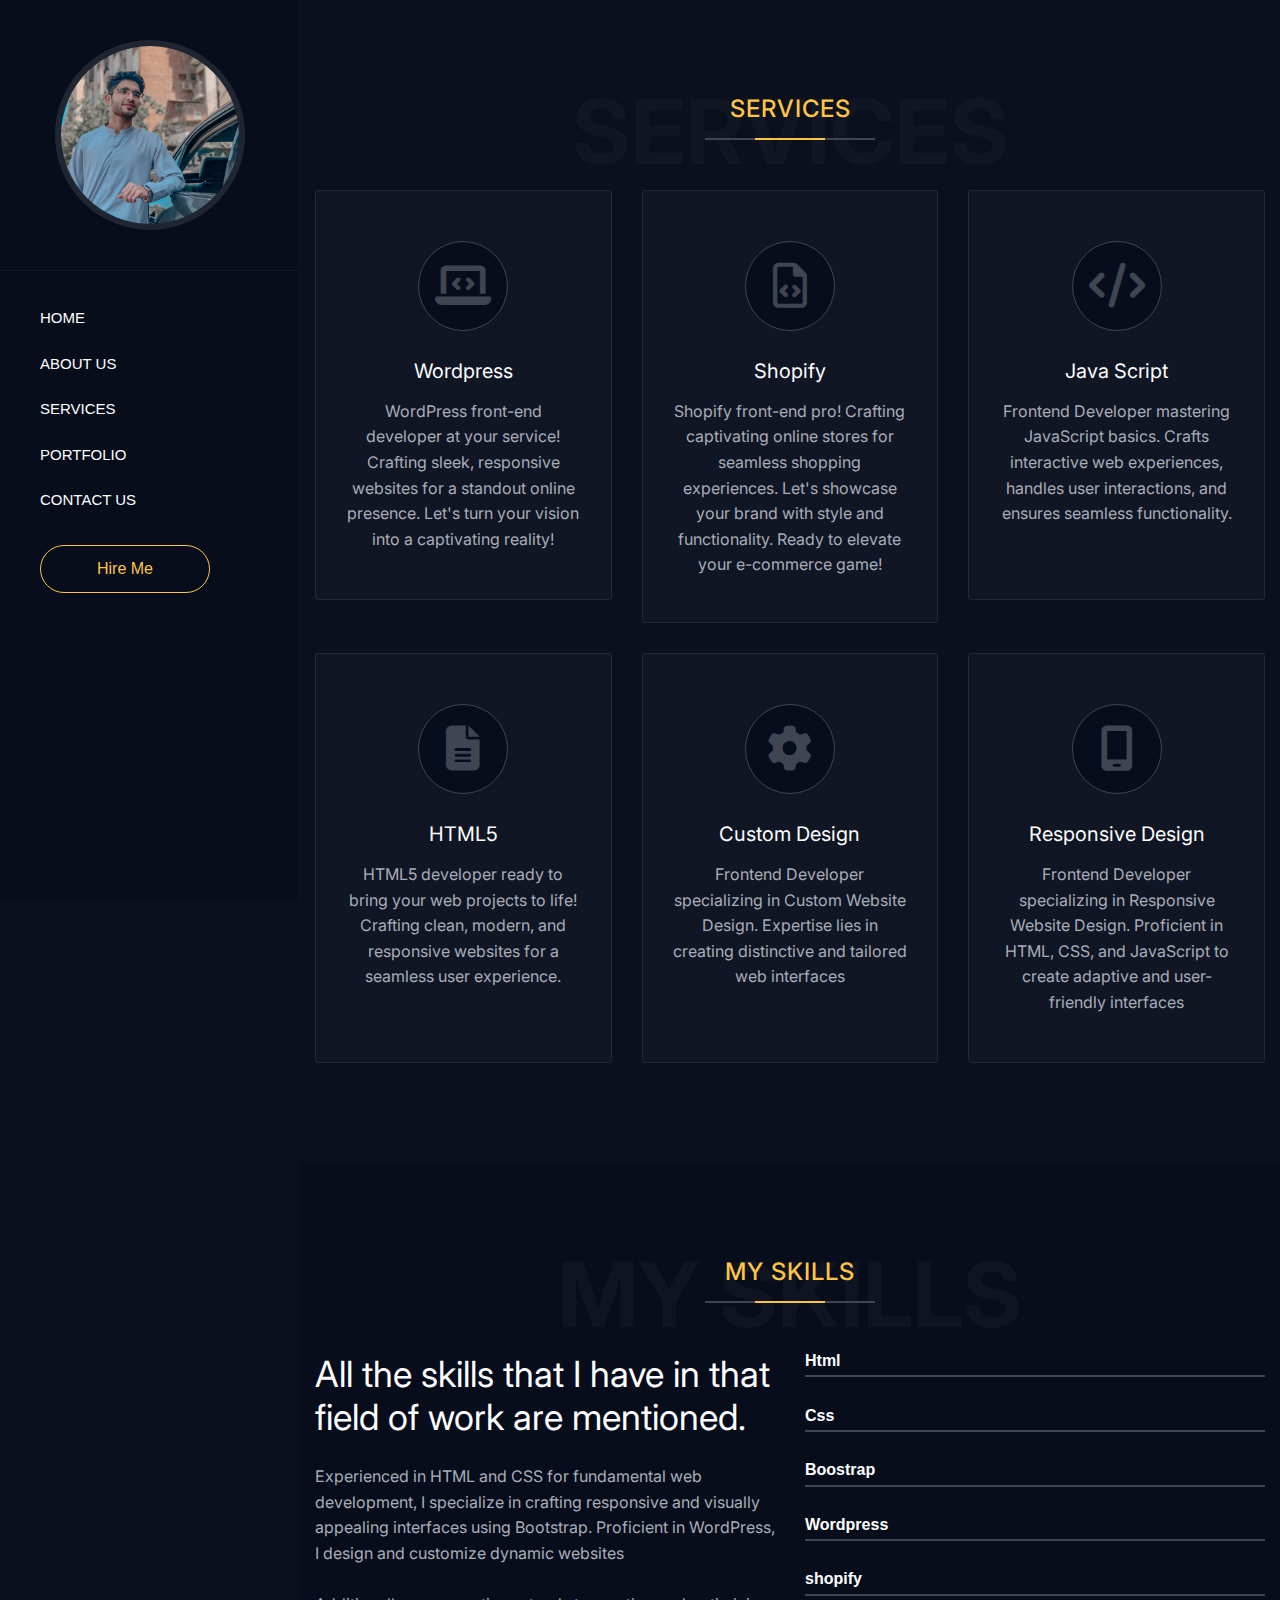
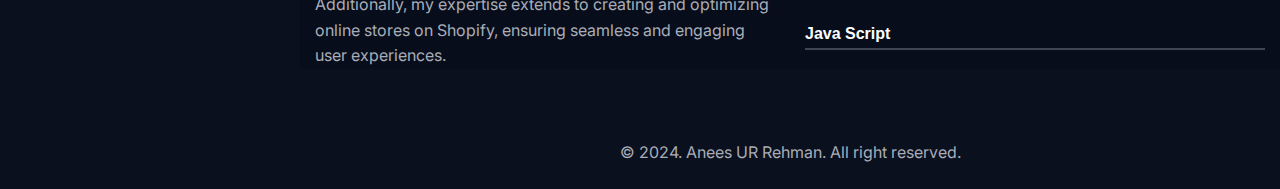
<file: service.html>
<!DOCTYPE html>
<html class="no-js" lang="en">

<head>
  <!-- Meta Tags -->
  <meta charset="utf-8">
  <meta http-equiv="x-ua-compatible" content="ie=edge">
  <meta name="viewport" content="width=device-width, initial-scale=1">
  <meta name="author" content="Laralink">
  <!-- Page Title -->
  <title>Service - Portfolio</title>
  <!-- Favicon Icon -->
  
  <link rel="icon" href="assets/img/favicon.png" />
  <!-- Stylesheets -->
  <link rel="stylesheet" href="assets/css/bootstrap.min.css" />
  <link rel="stylesheet" href="assets/css/fontawesome.css" />
  <link rel="stylesheet" href="assets/css/slick.css" />
  <link rel="stylesheet" href="assets/css/lightgallery.min.css" />
  <link rel="stylesheet" href="assets/css/animate.css" />
  <link rel="stylesheet" href="assets/css/style.css" />
  <link rel="stylesheet" href="https://cdnjs.cloudflare.com/ajax/libs/font-awesome/6.5.1/css/all.min.css">
</head>

<body id="home" class="st-get-sidebar">
  <!-- Start Header Section -->
  <header class="st-site-header st-style2 st-sticky-header">
    <div class="st-main-header">
      <div class="container">
        <div class="st-main-header-in">
          <div class="st-main-header-left">
            <div class="st-header-author"><img src="assets/img/section/hero.jpeg" alt=""></div>
          </div>
          <div class="st-main-header-right">
            <div class="st-nav">
              <ul class="st-nav-list st-onepage-nav">
                <li><a href="/portfolio/index.html" class="st-smooth-move">Home</a></li>
                <li><a href="/portfolio/about-us.html" class="st-smooth-move">About Us</a></li>
                <li><a href="/portfolio/service.html" class="st-smooth-move">Services</a></li>
                <li><a href="/portfolio/port.html" class="st-smooth-move">Portfolio</a></li>
                <li><a href="/portfolio/contact.html" class="st-smooth-move">Contact Us</a></li>
              </ul>
              <div class="st-hero-btn">
                <a href="#contact" class="st-btn st-style2 st-color1 st-btn-md st-smooth-move">Hire me</a>
              </div>
            </div>
          </div>
        </div>
      </div>
    </div>
  </header>
  <!-- End Header Section -->


    <!-- Start Service Seciton -->
    <section>
        <div class="st-height-b100 st-height-lg-b80"></div>
        <div class="container">
          <div class="st-section-heading st-style1">
            <h4 class="st-section-heading-title">SERVICES</h4>
            <h2 class="st-section-heading-subtitle">SERVICES</h2>
          </div>
          <div class="st-height-b25 st-height-lg-b25"></div>
        </div>
    
        <!-- Iconbox Container -->
    
        <div class="container">
          <div class="row">
            <div class="col-lg-4 col-md-6">
              <div class="st-iconbox st-style1">
                <div class="st-iconbox-icon">

                   <i class="fa-solid fa-laptop-code"></i>
                </div>
                <h2 class="st-iconbox-title">Wordpress</h2>
                <div class="st-iconbox-text">WordPress front-end developer at your service! Crafting sleek, responsive websites for a standout online presence. Let's turn your vision into a captivating reality!</div>
              </div>
              <div class="st-height-b30 st-height-lg-b30"></div>
            </div><!-- .col -->
            <div class="col-lg-4 col-md-6">
              <div class="st-iconbox st-style1">
                <div class="st-iconbox-icon">

                  <i class="fa-regular fa-file-code"></i>
                </div>
                <h2 class="st-iconbox-title">Shopify</h2>
                <div class="st-iconbox-text">Shopify front-end pro! Crafting captivating online stores for seamless shopping experiences. Let's showcase your brand with style and functionality. Ready to elevate your e-commerce game!</div>
              </div>
              <div class="st-height-b30 st-height-lg-b30"></div>
            </div><!-- .col -->
            <div class="col-lg-4 col-md-6">
              <div class="st-iconbox st-style1">
                <div class="st-iconbox-icon">

                   <i class="fa-solid fa-code"></i>
                </div>
                <h2 class="st-iconbox-title">Java Script</h2>
                <div class="st-iconbox-text">Frontend Developer mastering JavaScript basics. Crafts interactive web experiences, handles user interactions, and ensures seamless functionality.</div>
              </div>
              <div class="st-height-b30 st-height-lg-b30"></div>
            </div><!-- .col -->
            <div class="col-lg-4 col-md-6">
              <div class="st-iconbox st-style1">
                <div class="st-iconbox-icon">
                
                  <i class="fa-solid fa-file-lines"></i>
                </div>
                <h2 class="st-iconbox-title">HTML5</h2>
                <div class="st-iconbox-text">HTML5 developer ready to bring your web projects to life! Crafting clean, modern, and responsive websites for a seamless user experience.</div>
              </div>
              <div class="st-height-b0 st-height-lg-b30"></div>
            </div><!-- .col -->
            <div class="col-lg-4 col-md-6">
              <div class="st-iconbox st-style1">
                <div class="st-iconbox-icon">
                
                  <i class="fa-solid fa-gear"></i>
                </div>
                <h2 class="st-iconbox-title">Custom Design</h2>
                <div class="st-iconbox-text">Frontend Developer specializing in Custom Website Design. Expertise lies in creating distinctive and tailored web interfaces</div>
              </div>
              <div class="st-height-b0 st-height-lg-b30"></div>
            </div><!-- .col -->
            <div class="col-lg-4 col-md-6">
              <div class="st-iconbox st-style1">
                <div class="st-iconbox-icon">
                  
                  <i class="fa-solid fa-mobile-screen"></i>
                 
                </div>
                <h2 class="st-iconbox-title">Responsive Design</h2>
                <div class="st-iconbox-text">Frontend Developer specializing in Responsive Website Design. Proficient in HTML, CSS, and JavaScript to create adaptive and user-friendly interfaces</div>
              </div>
              <div class="st-height-b0 st-height-lg-b30"></div>
            </div><!-- .col -->
          </div>
        </div>
        <div class="st-height-b100 st-height-lg-b80"></div>
      </section>
      <!-- End Service Seciton -->



 


 <!-- Start Skill Seciton -->
 <section class="st-dark-bg mb-lg-5">
    <div class="st-height-b100 st-height-lg-b80"></div>
    <div class="container">
      <div class="st-section-heading st-style1">
        <h4 class="st-section-heading-title">MY SKILLS</h4>
        <h2 class="st-section-heading-subtitle">MY SKILLS</h2>
      </div>
      <div class="st-height-b25 st-height-lg-b25"></div>
    </div>

    <div class="container">
      <div class="row">
        <div class="col-lg-6">
          <div class="st-skill-wrap">
            <div class="st-skill-heading">
              <h2 class="st-skill-title">All the skills that I have in that field
                of work are mentioned.</h2>
              <div class="st-skill-subtitle">Experienced in HTML and CSS for fundamental web development, I specialize in crafting responsive and visually appealing interfaces using Bootstrap. Proficient in WordPress, I design and customize dynamic websites <br><br>Additionally, my expertise extends to creating and optimizing online stores on Shopify, ensuring seamless and engaging user experiences.
              </div>
            </div><!-- .st-skill-heading -->
          </div>
        </div>

        <!-- Progressbar -->

        <div class="col-lg-6">
          <div class="st-height-b0 st-height-lg-b30"></div>
          <div class="st-progressbar-wrap">
            <div class="st-single-progressbar">
              <div class="st-progressbar-heading">
                <h3 class="st-progressbar-title">Html</h3>
                <div class="st-progressbar-percentage wow fadeInLeft" data-wow-duration="1.5s"
                    data-wow-delay="0.5s">95%</div>
              </div>
              <div class="st-progressbar" data-progress="95">
                <div class="st-progressbar-in wow fadeInLeft"></div>
              </div>
            </div><!-- .st-single-progressbar -->
            <div class="st-height-b30 st-height-lg-b20"></div>
            <div class="st-single-progressbar">
              <div class="st-progressbar-heading">
                <h3 class="st-progressbar-title">Css</h3>
                <div class="st-progressbar-percentage wow fadeInLeft" data-wow-duration="1.5s"
                    data-wow-delay="0.5s">90%</div>
              </div>
              <div class="st-progressbar" data-progress="90">
                <div class="st-progressbar-in wow fadeInLeft"></div>
              </div>
            </div><!-- .st-single-progressbar -->
            <div class="st-height-b30 st-height-lg-b20"></div>
            <div class="st-single-progressbar">
              <div class="st-progressbar-heading">
                <h3 class="st-progressbar-title">Boostrap</h3>
                <div class="st-progressbar-percentage wow fadeInLeft" data-wow-duration="1.5s"
                    data-wow-delay="0.5s">85%</div>
              </div>
              <div class="st-progressbar" data-progress="85">
                <div class="st-progressbar-in wow fadeInLeft"></div>
              </div>
            </div><!-- .st-single-progressbar -->
            <div class="st-height-b30 st-height-lg-b20"></div>
            <div class="st-single-progressbar">
              <div class="st-progressbar-heading">
                <h3 class="st-progressbar-title">Wordpress</h3>
                <div class="st-progressbar-percentage wow fadeInLeft" data-wow-duration="1.5s"
                    data-wow-delay="0.5s">80%</div>
              </div>
              <div class="st-progressbar" data-progress="80">
                <div class="st-progressbar-in wow fadeInLeft"></div>
              </div>
            </div><!-- .st-single-progressbar -->
            <div class="st-height-b30 st-height-lg-b20"></div>
            <div class="st-single-progressbar">
              <div class="st-progressbar-heading">
                <h3 class="st-progressbar-title">shopify</h3>
                <div class="st-progressbar-percentage wow fadeInLeft" data-wow-duration="1.5s"
                    data-wow-delay="0.5s">60%</div>
              </div>
              <div class="st-progressbar" data-progress="60">
                <div class="st-progressbar-in wow fadeInLeft"></div>
              </div>
            </div><!-- .st-single-progressbar -->
            <div class="st-height-b30 st-height-lg-b20"></div>
            <div class="st-single-progressbar">
              <div class="st-progressbar-heading">
                <h3 class="st-progressbar-title">Java Script</h3>
                <div class="st-progressbar-percentage wow fadeInLeft" data-wow-duration="1.5s"
                    data-wow-delay="0.5s">40%</div>
              </div>
              <div class="st-progressbar" data-progress="40">
                <div class="st-progressbar-in wow fadeInLeft"></div>
              </div>
            </div><!-- .st-single-progressbar -->
          </div>
        </div>
      </div>
    </div>
  </section>
  <!-- End Skill Seciton -->





































   <!-- Start Footer Seciton -->
 <footer>
  <div class="container">
    <div class="st-copyright-wrap text-center">
      <div class="st-copyright-text">© 2024. Anees UR Rehman. All right reserved.</div>
    </div>
  </div>
</footer>
<!-- End Footer Seciton -->

<!-- Scripts -->
<script src="assets/js/jquery-1.12.4.min.js"></script>
<script src="assets/js/jquery.slick.min.js"></script>
<script src="assets/js/lightgallery.min.js"></script>
<script src="assets/js/wow.min.js"></script>
<script src="assets/js/particles.min.js"></script>
<script src="assets/js/main.js"></script>
</body>

</html>
</file>
<file: assets/css/style.css>
/*Google Fonts*/
@import url("https://fonts.googleapis.com/css2?family=Inter:wght@300;400;500;600;700&amp;display=swap");
@import url("https://fonts.googleapis.com/css2?family=Open+Sans&amp;display=swap");



/*--------------------------------------------------------------
1. Typography
----------------------------------------------------------------*/
::-webkit-scrollbar-track
{
	-webkit-box-shadow: inset 0 0 6px rgba(0,0,0,0.3);
	background-color: #fec544;
}

::-webkit-scrollbar
{
	width: 6px;
	background-color: #070d1b;
}

::-webkit-scrollbar-thumb
{
	background-color: #070d1b;
}
.st-iconbox.st-style1 {
  min-height: 410px;
}
.st-testimonial-img img {
  border-radius: 60px !important;
}
body,
html {
  color: #a9adb8;
  background-color: #0a101e;
  font-family: 'Inter', sans-serif;
  font-size: 16px;
  font-weight: 400;
  line-height: 1.6em;
  overflow-x: hidden;
}

h1,
h2,
h3,
h4,
h3,
h6 {
  clear: both;
  color: #fdfeff;
  padding: 0;
  margin: 0 0 10px 0;
  font-weight: 700;
  line-height: 1.2em;
}

h1 {
  font-size: 40px;
}

h2 {
  font-size: 34px;
}

h3 {
  font-size: 26px;
}

h4 {
  font-size: 22px;
}

h5 {
  font-size: 18px;
}

h6 {
  font-size: 15px;
}

p {
  margin-bottom: 12px;
}

ul {
  margin: 0 0 15px 0;
  padding-left: 15px;
  list-style: square outside none;
}

ol {
  padding-left: 15px;
  margin-bottom: 15px;
}

dfn,
cite,
em,
i {
  font-style: italic;
}

blockquote {
  margin: 0 15px;
}

address {
  margin: 0 0 15px;
}

img {
  border: 0;
  max-width: 100%;
  height: auto;
}

a {
  color: inherit;
  -webkit-transition: all 0.3s ease;
  transition: all 0.3s ease;
}

a:hover {
  text-decoration: none;
  color: inherit;
}

@media screen and (max-width: 991px) {
  body, html {
    font-size: 14px;
  }
}

/*--------------------------------------------------------------
2. Spacing
----------------------------------------------------------------*/
@media screen and (min-width: 992px) {
  .st-height-b0 {
    height: 0px;
  }
  .st-height-b5 {
    height: 5px;
  }
  .st-height-b10 {
    height: 10px;
  }
  .st-height-b15 {
    height: 15px;
  }
  .st-height-b20 {
    height: 20px;
  }
  .st-height-b25 {
    height: 25px;
  }
  .st-height-b30 {
    height: 30px;
  }
  .st-height-b35 {
    height: 35px;
  }
  .st-height-b40 {
    height: 40px;
  }
  .st-height-b45 {
    height: 45px;
  }
  .st-height-b50 {
    height: 50px;
  }
  .st-height-b55 {
    height: 55px;
  }
  .st-height-b60 {
    height: 60px;
  }
  .st-height-b65 {
    height: 65px;
  }
  .st-height-b70 {
    height: 70px;
  }
  .st-height-b75 {
    height: 75px;
  }
  .st-height-b80 {
    height: 80px;
  }
  .st-height-b85 {
    height: 85px;
  }
  .st-height-b90 {
    height: 90px;
  }
  .st-height-b95 {
    height: 95px;
  }
  .st-height-b100 {
    height: 100px;
  }
  .st-height-b105 {
    height: 105px;
  }
  .st-height-b110 {
    height: 110px;
  }
  .st-height-b115 {
    height: 115px;
  }
  .st-height-b120 {
    height: 120px;
  }
  .st-height-b125 {
    height: 125px;
  }
  .st-height-b130 {
    height: 130px;
  }
  .st-height-b135 {
    height: 135px;
  }
  .st-height-b140 {
    height: 140px;
  }
  .st-height-b145 {
    height: 145px;
  }
  .st-height-b150 {
    height: 150px;
  }
  .st-height-b155 {
    height: 155px;
  }
  .st-height-b160 {
    height: 160px;
  }
  .st-height-b165 {
    height: 165px;
  }
  .st-height-b170 {
    height: 170px;
  }
  .st-height-b175 {
    height: 175px;
  }
  .st-height-b180 {
    height: 180px;
  }
  .st-height-b185 {
    height: 185px;
  }
  .st-height-b190 {
    height: 190px;
  }
  .st-height-b195 {
    height: 195px;
  }
  .st-height-b200 {
    height: 200px;
  }
  .st-height-b205 {
    height: 205px;
  }
  .st-height-b210 {
    height: 210px;
  }
}

@media screen and (max-width: 991px) {
  .st-height-lg-b0 {
    height: 0px;
  }
  .st-height-lg-b5 {
    height: 5px;
  }
  .st-height-lg-b10 {
    height: 10px;
  }
  .st-height-lg-b15 {
    height: 15px;
  }
  .st-height-lg-b20 {
    height: 20px;
  }
  .st-height-lg-b25 {
    height: 25px;
  }
  .st-height-lg-b30 {
    height: 30px;
  }
  .st-height-lg-b35 {
    height: 35px;
  }
  .st-height-lg-b40 {
    height: 40px;
  }
  .st-height-lg-b45 {
    height: 45px;
  }
  .st-height-lg-b50 {
    height: 50px;
  }
  .st-height-lg-b55 {
    height: 55px;
  }
  .st-height-lg-b60 {
    height: 60px;
  }
  .st-height-lg-b65 {
    height: 65px;
  }
  .st-height-lg-b70 {
    height: 70px;
  }
  .st-height-lg-b75 {
    height: 75px;
  }
  .st-height-lg-b80 {
    height: 80px;
  }
  .st-height-lg-b85 {
    height: 85px;
  }
  .st-height-lg-b90 {
    height: 90px;
  }
  .st-height-lg-b95 {
    height: 95px;
  }
  .st-height-lg-b100 {
    height: 100px;
  }
  .st-height-lg-b105 {
    height: 105px;
  }
  .st-height-lg-b110 {
    height: 110px;
  }
  .st-height-lg-b115 {
    height: 115px;
  }
  .st-height-lg-b120 {
    height: 120px;
  }
  .st-height-lg-b125 {
    height: 125px;
  }
  .st-height-lg-b130 {
    height: 130px;
  }
  .st-height-lg-b135 {
    height: 135px;
  }
  .st-height-lg-b140 {
    height: 140px;
  }
  .st-height-lg-b145 {
    height: 145px;
  }
  .st-height-lg-b150 {
    height: 150px;
  }
  .st-height-lg-b155 {
    height: 155px;
  }
  .st-height-lg-b160 {
    height: 160px;
  }
  .st-height-lg-b165 {
    height: 165px;
  }
  .st-height-lg-b170 {
    height: 170px;
  }
  .st-height-lg-b175 {
    height: 175px;
  }
  .st-height-lg-b180 {
    height: 180px;
  }
  .st-height-lg-b185 {
    height: 185px;
  }
  .st-height-lg-b190 {
    height: 190px;
  }
  .st-height-lg-b195 {
    height: 195px;
  }
  .st-height-lg-b200 {
    height: 200px;
  }
  .st-height-lg-b205 {
    height: 205px;
  }
  .st-height-lg-b210 {
    height: 210px;
  }
}

/*--------------------------------------------------------------
3. General
----------------------------------------------------------------*/
.st-mp0 {
  list-style: none;
  margin: 0;
  padding: 0;
}

.st-flex-center {
  display: -webkit-box;
  display: -ms-flexbox;
  display: flex;
  -webkit-box-align: center;
      -ms-flex-align: center;
          align-items: center;
  -webkit-box-pack: center;
      -ms-flex-pack: center;
          justify-content: center;
}

.st-zoom {
  position: relative;
  overflow: hidden;
}

.st-zoom .st-zoom-in {
  -webkit-transition: all 0.4s ease-in-out;
  transition: all 0.4s ease-in-out;
}

.st-zoom:hover .st-zoom-in {
  -webkit-transform: scale(1.07);
          transform: scale(1.07);
}

.st-vertical-middle {
  display: -webkit-box;
  display: -ms-flexbox;
  display: flex;
  -webkit-box-align: center;
      -ms-flex-align: center;
          align-items: center;
  height: 100%;
}

.st-vertical-middle .st-vertical-middle-in {
  width: 100%;
}

.st-bg {
  background-repeat: no-repeat;
  background-position: center center;
  background-size: contain;
}

.st-content {
  position: relative;
  z-index: 10;
  overflow-x: hidden;
}

.st-sticky-footer {
  width: 100%;
  position: fixed;
  bottom: 0;
  left: 0;
  overflow: hidden;
}

.st-dark-bg {
  background-color: #070d1b;
}

.st-gray-bg {
  background-color: #b8b8b8;
}

.st-gray-overlay {
  position: relative;
}

.st-gray-overlay:before {
  content: '';
  position: absolute;
  left: 0;
  top: 0;
  height: 100%;
  width: 100%;
  background-color: rgba(184, 184, 184, 0.86);
}

.st-gray-overlay .container {
  position: relative;
  z-index: 1;
}

hr {
  margin: 0;
  width: 100%;
  border-color: #000000;
}

.st-fixed-bg {
  background-attachment: fixed;
}

@media screen and (max-width: 991px) {
  .st-content {
    margin: 0 !important;
  }
  .st-vertical-middle {
    display: block;
  }
}

/*--------------------------------------------------------------
5. Header
----------------------------------------------------------------*/
.st-site-header.st-style1 {
  background-color: rgba(7, 13, 27, 0.9);
  -webkit-box-shadow: 0 10px 10px -10px rgba(7, 13, 27, 0.1);
          box-shadow: 0 10px 10px -10px rgba(7, 13, 27, 0.1);
  -webkit-transition: all 0.4s ease;
  transition: all 0.4s ease;
}

.st-site-header.st-style1 .st-main-header-in {
  display: -webkit-box;
  display: -ms-flexbox;
  display: flex;
  -webkit-box-align: center;
      -ms-flex-align: center;
          align-items: center;
  -ms-flex-wrap: wrap;
      flex-wrap: wrap;
  -webkit-box-pack: justify;
      -ms-flex-pack: justify;
          justify-content: space-between;
  height: 80px;
}

.st-site-header.st-style1.st-transparent-header {
  background-color: transparent;
  -webkit-box-shadow: none;
          box-shadow: none;
}

.st-site-header.st-style1.st-sticky-active {
  background-color: #070d1b;
  -webkit-box-shadow: 0 10px 10px -10px rgba(7, 13, 27, 0.1);
          box-shadow: 0 10px 10px -10px rgba(7, 13, 27, 0.1);
}

@media screen and (max-width: 991px) {
  .st-main-header .container {
    max-width: 100%;
  }
  .st-site-header.st-style1 {
    background-color: #070d1b;
  }
}

.st-nav ul {
  margin: 0;
  padding: 0;
  list-style: none;
}

.st-main-header {
  position: relative;
}

@media screen and (min-width: 992px) {
  .st-nav {
    display: -webkit-box;
    display: -ms-flexbox;
    display: flex;
  }
  .st-nav .st-nav-list {
    display: -webkit-box !important;
    display: -ms-flexbox !important;
    display: flex !important;
    -ms-flex-wrap: wrap;
        flex-wrap: wrap;
  }
  .st-nav .st-nav-list > li {
    margin-right: 40px;
  }
  .st-nav .st-nav-list > li:last-child {
    margin-right: 45px;
  }
  .st-nav .st-nav-list > li > a {
    padding: 15px 0;
    font-size: 15px;
    display: inline-block;
    color: #fdfeff;
    text-transform: uppercase;
    font-family: 'Roboto', sans-serif;
    font-weight: 500;
  }
  /* .st-nav .st-nav-list > li > a.active {
    color: #fec544;
  } */
  .st-nav .sp-phone {
    display: -webkit-box;
    display: -ms-flexbox;
    display: flex;
    -webkit-box-align: center;
        -ms-flex-align: center;
            align-items: center;
    padding-left: 45px;
    position: relative;
  }
  .st-nav .sp-phone::before {
    content: '';
    position: absolute;
    height: 11px;
    width: 1px;
    background: white;
    left: 0px;
  }
  .st-nav .sp-phone svg {
    fill: #ffffff;
    width: 15px;
  }
  .st-nav .sp-phone .sp-phone-no {
    padding-left: 15px;
    color: #fec544;
  }
  .st-munu-toggle,
  .st-munu-dropdown-toggle {
    display: none;
  }
}

@media screen and (max-width: 991px) {
  .st-munu-dropdown-toggle {
    position: absolute;
    height: 30px;
    width: 30px;
    right: 20px;
    top: 5px;
  }
  .st-munu-dropdown-toggle:before, .st-munu-dropdown-toggle:after {
    content: '';
    display: block;
    position: absolute;
    left: 50%;
    top: 50%;
    -webkit-transform: translate(-50%, -50%);
            transform: translate(-50%, -50%);
    height: 2px;
    width: 10px;
    background-color: #fdfeff;
    -webkit-transition: all 0.3s ease;
    transition: all 0.3s ease;
  }
  .st-munu-dropdown-toggle:before {
    -webkit-transform: translate(-50%, -50%) rotate(90deg);
            transform: translate(-50%, -50%) rotate(90deg);
  }
  .st-munu-dropdown-toggle.active:before {
    -webkit-transform: translate(-50%, -50%) rotate(0deg);
            transform: translate(-50%, -50%) rotate(0deg);
  }
  .st-nav .st-nav-list {
    position: absolute;
    width: 100vw;
    left: 0;
    background-color: #070d1b;
    padding: 10px 0;
    display: none;
    top: 100%;
    border-top: 1px solid #101624;
    border-bottom: 1px solid #101624;
    overflow: auto;
    max-height: calc(100vh - 80px);
  }
  .st-nav .st-nav-list ul {
    padding-left: 15px;
    display: none;
  }
  .st-nav .st-nav-list a {
    display: block;
    padding: 8px 20px;
  }
  .st-nav .menu-item-has-children {
    position: relative;
  }
  .st-nav .sp-phone {
    display: none;
  }
  /*Mobile Menu Button*/
  .st-munu-toggle {
    position: relative;
    display: inline-block;
    width: 28px;
    height: 27px;
    margin: 15px 0px 15px 0px;
    cursor: pointer;
  }
  .st-munu-toggle span,
  .st-munu-toggle span:before,
  .st-munu-toggle span:after {
    width: 100%;
    height: 2px;
    background-color: #666;
    display: block;
  }
  .st-munu-toggle span {
    margin: 0 auto;
    position: relative;
    top: 12px;
    -webkit-transition-duration: 0s;
            transition-duration: 0s;
    -webkit-transition-delay: 0.2s;
            transition-delay: 0.2s;
  }
  .st-munu-toggle span:before {
    content: '';
    position: absolute;
    margin-top: -8px;
    -webkit-transition-property: margin, -webkit-transform;
    transition-property: margin, -webkit-transform;
    transition-property: margin, transform;
    transition-property: margin, transform, -webkit-transform;
    -webkit-transition-duration: 0.2s;
            transition-duration: 0.2s;
    -webkit-transition-delay: 0.2s, 0s;
            transition-delay: 0.2s, 0s;
  }
  .st-munu-toggle span:after {
    content: '';
    position: absolute;
    margin-top: 8px;
    -webkit-transition-property: margin, -webkit-transform;
    transition-property: margin, -webkit-transform;
    transition-property: margin, transform;
    transition-property: margin, transform, -webkit-transform;
    -webkit-transition-duration: 0.2s;
            transition-duration: 0.2s;
    -webkit-transition-delay: 0.2s, 0s;
            transition-delay: 0.2s, 0s;
  }
  .st-toggle-active span {
    background-color: rgba(0, 0, 0, 0);
    -webkit-transition-delay: 0.2s;
            transition-delay: 0.2s;
  }
  .st-toggle-active span:before {
    margin-top: 0;
    -webkit-transform: rotate(45deg);
            transform: rotate(45deg);
    -webkit-transition-delay: 0s, 0.2s;
            transition-delay: 0s, 0.2s;
  }
  .st-toggle-active span:after {
    margin-top: 0;
    -webkit-transform: rotate(-45deg);
            transform: rotate(-45deg);
    -webkit-transition-delay: 0s, 0.2s;
            transition-delay: 0s, 0.2s;
  }
}

.st-sticky-header {
  position: fixed;
  z-index: 200;
  width: 100%;
  top: 0;
  left: 0;
}

.st-site-header.st-style2 .st-header-author {
  height: 190px;
  width: 190px;
  border-radius: 50%;
  border: 6px solid rgba(255, 255, 255, 0.1);
  margin: auto;
}

.st-site-header.st-style2 .st-header-author img {
  border-radius: inherit;
  height: 100%;
  width: 100%;
  -o-object-fit: cover;
     object-fit: cover;
}

@media screen and (min-width: 991px) {
  .st-site-header.st-style2 {
    width: 300px;
    background: #070d1b;
    height: 100vh;
    border-right: 1px solid #101624;
    overflow: auto;
  }
  .st-site-header.st-style2 .st-nav {
    -webkit-box-orient: vertical;
    -webkit-box-direction: normal;
        -ms-flex-direction: column;
            flex-direction: column;
  }
  .st-site-header.st-style2 .st-nav .st-nav-list {
    -webkit-box-orient: vertical;
    -webkit-box-direction: normal;
        -ms-flex-direction: column;
            flex-direction: column;
  }
  .st-site-header.st-style2 .st-nav .st-nav-list > li {
    margin-right: 0;
  }
  .st-site-header.st-style2 .st-nav .st-nav-list > li > a {
    padding: 10px 0;
  }
  .st-site-header.st-style2 .st-main-header {
    position: relative;
    padding: 40px 25px 80px;
  }
  .st-site-header.st-style2 .st-main-header:after {
    content: '';
    position: fixed;
    height: 80px;
    width: 299px;
    left: 0;
    bottom: 0;
    background-color: #070d1b;
  }
  .st-site-header.st-style2 .st-social-btn.st-style1 {
    position: fixed;
    bottom: 40px;
    left: 40px;
  }
  .st-site-header.st-style2 .st-social-btn.st-style1 li {
    color: #0a101e;
    margin-right: 20px;
    font-size: 18px;
  }
  .st-site-header.st-style2 .st-social-btn.st-style1 li:last-child {
    margin-right: 0;
  }
  .st-site-header.st-style2 .st-social-btn.st-style1 li a:hover {
    color: #070d1b;
  }
  .st-site-header.st-style2 .st-main-header-left {
    margin-bottom: 24px;
  }
  .st-site-header.st-style2 .st-btn.st-style1 {
    margin-top: 20px;
    font-size: 14px;
    padding: 0.6em 1.3em;
  }
  .st-site-header.st-style2 .st-hero-btn {
    margin-top: 22px;
  }
  .st-site-header.st-style2 .st-main-header-left {
    margin-left: -40px;
    margin-right: -40px;
    border-bottom: 1px solid #101624;
    padding-bottom: 40px;
  }
  .st-get-sidebar {
    padding-left: 300px;
  }
  .st-get-sidebar .st-sticky-footer {
    left: 300px;
    max-width: calc(100% - 300px);
  }
}

@media screen and (max-width: 991px) {
  .st-site-header .st-btn,
  .st-site-header.st-style2 .st-opening-hr,
  .st-site-header.st-style2 .st-social-btn.st-style1 {
    display: none !important;
  }
  .st-site-header.st-style2 {
    background-color: #070d1b;
    border-bottom: 1px solid #101624;
  }
  .st-site-header.st-style2 .st-nav {
    display: -webkit-box;
    display: -ms-flexbox;
    display: flex;
  }
  .st-site-header.st-style2 .st-main-header-in {
    display: -webkit-box;
    display: -ms-flexbox;
    display: flex;
    -webkit-box-align: center;
        -ms-flex-align: center;
            align-items: center;
    -webkit-box-pack: justify;
        -ms-flex-pack: justify;
            justify-content: space-between;
    height: 70px;
  }
  .st-site-header.st-style2 .st-header-author {
    height: 50px;
    width: 50px;
    border: 2px solid rgba(255, 255, 255, 0.1);
  }
}

/*--------------------------------------------------------------
8. Slider
-
---------------------------------------------------------------*/
.st-hero-wrap {
  position: relative;
  height: 850px;
  background-color: #070d1b;
}

.st-hero-wrap img {
  height: 100%;
  width: 100%;
  -o-object-fit: cover;
     object-fit: cover;
}

.st-hero-wrap .st-hero-img {
  position: absolute;
  right: 4%;
  top: 0;
  height: 100%;
  width: 45%;
  z-index: 11;
}

.st-hero.st-style1 {
  height: 710px;
  display: -webkit-box;
  display: -ms-flexbox;
  display: flex;
  -webkit-box-align: center;
      -ms-flex-align: center;
          align-items: center;
  -webkit-box-pack: center;
      -ms-flex-pack: center;
          justify-content: center;
  -ms-flex-wrap: wrap;
      flex-wrap: wrap;
  position: relative;
  overflow: hidden;
  z-index: 11;
}

.st-hero.st-style1 .st-hero-text h1 {
  font-size: 120px;
  margin-bottom: 24px;
  font-weight: 900;
  color: #fdfeff;
  line-height: 1;
}

.st-hero.st-style1 .st-hero-text h2 {
  font-size: 36px;
  margin-bottom: 41px;
  font-weight: 300;
  color: #a9adb8;
}

.st-hero.st-style1 .st-hero-text h3 {
  font-size: 30px;
  margin-top: -6px;
  margin-bottom: 10px;
  font-weight: 300;
  color: #fec544;
}

.st-social-group {
  background-color: #101624;
  border: 1px solid #232935;
  border-right: 0;
  border-radius: 50px 0 0 50px;
  height: 80px;
  width: 448px;
  display: -webkit-box;
  display: -ms-flexbox;
  display: flex;
  -webkit-box-align: center;
      -ms-flex-align: center;
          align-items: center;
  position: absolute;
  bottom: 30px;
  padding-left: 12px;
  right: 100%;
}

.st-hero.st-style2 {
  height: 100vh;
  display: -webkit-box;
  display: -ms-flexbox;
  display: flex;
  -webkit-box-pack: center;
      -ms-flex-pack: center;
          justify-content: center;
  -webkit-box-align: center;
      -ms-flex-align: center;
          align-items: center;
  text-align: center;
  position: relative;
  overflow: hidden;
  background-color: #070d1b;
}

.st-hero.st-style2 .container {
  position: relative;
  z-index: 11;
}

.st-hero.st-style2 h1 {
  font-size: 60px;
  font-weight: 600;
  margin-bottom: 20px;
}

.st-hero.st-style2 h1 span {
  color: #fec544;
}

.st-hero.st-style2 p {
  font-size: 18px;
  font-weight: 300;
  line-height: 1.6em;
  margin-bottom: 22px;
}

.st-hero.st-style2 .st-author {
  height: 190px;
  width: 190px;
  border-radius: 50%;
  border: 6px solid rgba(255, 255, 255, 0.1);
  margin: auto;
  margin-bottom: 25px;
}

.st-hero.st-style2 .st-author img {
  border-radius: inherit;
  height: 100%;
  width: 100%;
  -o-object-fit: cover;
     object-fit: cover;
}

.st-hero.st-style2 .st-hero-shape {
  width: 100%;
  fill: #0a101e;
  position: absolute;
  bottom: 0;
}

canvas {
  display: block;
  vertical-align: bottom;
}

#particles-js {
  position: absolute;
  width: 100%;
  height: 100%;
  opacity: 0.7;
  top: 0;
  left: 0;
}

.st-hero-social-links {
  display: -webkit-box;
  display: -ms-flexbox;
  display: flex;
  -webkit-box-pack: center;
      -ms-flex-pack: center;
          justify-content: center;
}

.st-hero-social-links .st-social-btn {
  height: 44px;
  width: 44px;
  border-radius: 50%;
  border: 2px solid rgba(255, 255, 255, 0.1);
  display: -webkit-box;
  display: -ms-flexbox;
  display: flex;
  -webkit-box-align: center;
      -ms-flex-align: center;
          align-items: center;
  -webkit-box-pack: center;
      -ms-flex-pack: center;
          justify-content: center;
  font-size: 16px;
  margin: 0 10px;
}

.st-hero-social-links .st-social-btn:hover {
  border-color: rgba(255, 255, 255, 0.6);
  color: rgba(255, 255, 255, 0.9);
}

#background-wrap {
  bottom: 0;
  left: 0;
  position: absolute;
  height: 100%;
  width: 100%;
  right: 0;
  top: 0;
  opacity: 0.1;
}

/* KEYFRAMES */
@-webkit-keyframes animateBubble {
  0% {
    margin-top: 1000px;
  }
  100% {
    margin-top: -100%;
  }
}
@keyframes animateBubble {
  0% {
    margin-top: 1000px;
  }
  100% {
    margin-top: -100%;
  }
}

@-webkit-keyframes sideWays {
  0% {
    margin-left: 0px;
  }
  100% {
    margin-left: 50px;
  }
}

@keyframes sideWays {
  0% {
    margin-left: 0px;
  }
  100% {
    margin-left: 50px;
  }
}

/* ANIMATIONS */
.x1 {
  -webkit-animation: animateBubble 25s linear infinite,
 sideWays 2s ease-in-out infinite alternate;
          animation: animateBubble 25s linear infinite,
 sideWays 2s ease-in-out infinite alternate;
  left: -5%;
  top: 5%;
  -webkit-transform: scale(0.6);
          transform: scale(0.6);
}

.x2 {
  -webkit-animation: animateBubble 20s linear infinite,
 sideWays 4s ease-in-out infinite alternate;
          animation: animateBubble 20s linear infinite,
 sideWays 4s ease-in-out infinite alternate;
  left: 5%;
  top: 80%;
  -webkit-transform: scale(0.4);
          transform: scale(0.4);
}

.x3 {
  -webkit-animation: animateBubble 28s linear infinite,
 sideWays 2s ease-in-out infinite alternate;
          animation: animateBubble 28s linear infinite,
 sideWays 2s ease-in-out infinite alternate;
  left: 10%;
  top: 40%;
  -webkit-transform: scale(0.7);
          transform: scale(0.7);
}

.x4 {
  -webkit-animation: animateBubble 22s linear infinite,
 sideWays 3s ease-in-out infinite alternate;
          animation: animateBubble 22s linear infinite,
 sideWays 3s ease-in-out infinite alternate;
  left: 20%;
  top: 0;
  -webkit-transform: scale(0.3);
          transform: scale(0.3);
}

.x5 {
  -webkit-animation: animateBubble 29s linear infinite,
 sideWays 4s ease-in-out infinite alternate;
          animation: animateBubble 29s linear infinite,
 sideWays 4s ease-in-out infinite alternate;
  left: 30%;
  top: 50%;
  -webkit-transform: scale(0.5);
          transform: scale(0.5);
}

.x6 {
  -webkit-animation: animateBubble 21s linear infinite,
 sideWays 2s ease-in-out infinite alternate;
          animation: animateBubble 21s linear infinite,
 sideWays 2s ease-in-out infinite alternate;
  left: 50%;
  top: 0;
  -webkit-transform: scale(0.8);
          transform: scale(0.8);
}

.x7 {
  -webkit-animation: animateBubble 20s linear infinite,
 sideWays 2s ease-in-out infinite alternate;
          animation: animateBubble 20s linear infinite,
 sideWays 2s ease-in-out infinite alternate;
  left: 65%;
  top: 70%;
  -webkit-transform: scale(0.4);
          transform: scale(0.4);
}

.x8 {
  -webkit-animation: animateBubble 22s linear infinite,
 sideWays 3s ease-in-out infinite alternate;
          animation: animateBubble 22s linear infinite,
 sideWays 3s ease-in-out infinite alternate;
  left: 80%;
  top: 10%;
  -webkit-transform: scale(0.3);
          transform: scale(0.3);
}

.x9 {
  -webkit-animation: animateBubble 29s linear infinite,
 sideWays 4s ease-in-out infinite alternate;
          animation: animateBubble 29s linear infinite,
 sideWays 4s ease-in-out infinite alternate;
  left: 90%;
  top: 50%;
  -webkit-transform: scale(0.6);
          transform: scale(0.6);
}

.x10 {
  -webkit-animation: animateBubble 26s linear infinite,
 sideWays 2s ease-in-out infinite alternate;
          animation: animateBubble 26s linear infinite,
 sideWays 2s ease-in-out infinite alternate;
  left: 80%;
  top: 80%;
  -webkit-transform: scale(0.3);
          transform: scale(0.3);
}

/* OBJECTS */
.bubble {
  border-radius: 50%;
  -webkit-box-shadow: 0 20px 30px rgba(0, 0, 0, 0.2), inset 0px 10px 30px 5px white;
          box-shadow: 0 20px 30px rgba(0, 0, 0, 0.2), inset 0px 10px 30px 5px white;
  height: 200px;
  position: absolute;
  width: 200px;
}

.bubble:after {
  background: radial-gradient(ellipse at center, rgba(255, 255, 255, 0.5) 0%, rgba(255, 255, 255, 0) 70%);
  filter: progid:DXImageTransform.Microsoft.gradient(startColorstr='#80ffffff', endColorstr='#00ffffff', GradientType=1);
  border-radius: 50%;
  -webkit-box-shadow: inset 0 20px 30px rgba(255, 255, 255, 0.3);
          box-shadow: inset 0 20px 30px rgba(255, 255, 255, 0.3);
  content: '';
  height: 180px;
  left: 10px;
  position: absolute;
  width: 180px;
}

.st-to-right {
  -webkit-transition: all 0.3s ease;
  transition: all 0.3s ease;
}

@media screen and (max-width: 991px) {
  .st-hero-wrap {
    height: initial;
  }
  .st-hero-wrap .st-hero-img {
    display: none;
  }
}

@media screen and (max-width: 767px) {
  .st-hero.st-style2 h1 {
    font-size: 40px;
  }
  .st-hero.st-style2 p {
    font-size: 16px;
  }
  .st-hero.st-style2 p br {
    display: none;
  }
}

@media screen and (max-width: 575px) {
  .st-hero.st-style1 {
    height: 580px;
  }
  .st-hero.st-style1 .st-hero-text h1 {
    font-size: 90px;
  }
}

/*--------------------------------------------------------------
6. Button
----------------------------------------------------------------*/
.st-btn.st-style1,
.st-btn.st-style2 {
  display: -webkit-inline-box;
  display: -ms-inline-flexbox;
  display: inline-flex;
  -webkit-box-pack: center;
      -ms-flex-pack: center;
          justify-content: center;
  -webkit-box-align: center;
      -ms-flex-align: center;
          align-items: center;
  font-size: 16px;
  font-family: 'Roboto', sans-serif;
  line-height: 1.5em;
  font-weight: 500;
  padding: 12px 1.5em;
  border-radius: 50px;
  min-width: 170px;
  border: none;
  outline: none;
  -webkit-transition: all 0.4s ease;
  transition: all 0.4s ease;
  text-transform: capitalize;
}

.st-btn.st-style2 {
  border: 1px solid;
  padding: 0.69em 3.2em;
}

.st-btn.st-style1:hover,
.st-btn.st-style2:hover {
  -webkit-transform: translateY(-1px);
          transform: translateY(-1px);
  -webkit-box-shadow: 0px 5px 10px 0px #fec64450;
          box-shadow: 0px 5px 10px 0px #fec64450;
}

.st-btn.st-style1.st-color1 {
  background-color: #fec544;
  color: #070d1b;
}

.st-btn.st-style1.st-color2 {
  background: #000;
  color: #fff;
}

.st-btn.st-style1.st-color3 {
  background: #fff;
  color: #222;
}

.st-btn.st-style1.st-color4 {
  background-color: pink;
  color: #fff;
}

.st-btn.st-style1.st-color5 {
  background: linear-gradient(45deg, #1446ea 0%, #03dcec 88%, #03dcec 100%);
  color: #fff;
}

.st-btn.st-style2.st-color1 {
  background-color: transparent;
  border-color: #fec544;
  color: #fec544;
}

.st-btn.st-style2.st-color1:hover {
  background-color: #fec544;
  color: #070d1b;
}

.st-btn.st-size-medium {
  padding: 0.6em 1.8em;
}

.st-btn.st-style2.st-color2 {
  border-color: #fff;
  color: #fff;
}

.st-btn.st-style2.st-color2:hover {
  background-color: #fff;
  color: #222;
}

.st-hero-btn-group .st-btn:not(:last-child) {
  margin-right: 12px;
}

@media screen and (max-width: 991px) {
  .st-btn.st-style1,
  .st-btn.st-style2 {
    font-size: 14px;
    padding: 0.72em 1.8em;
  }
}

/*--------------------------------------------------------------
9. Section Heading
----------------------------------------------------------------*/
.st-section-heading.st-style1 {
  text-align: center;
  position: relative;
  margin-top: -5px;
  margin-bottom: 41px;
}

.st-section-heading.st-style1 .st-section-heading-title {
  font-size: 24px;
  font-weight: 500;
  text-transform: uppercase;
  color: #fec544;
  position: relative;
  z-index: 10;
  letter-spacing: 1px;
}

.st-section-heading.st-style1 .st-section-heading-title::before {
  content: "";
  position: absolute;
  background-color: #3f4551;
  width: 170px;
  height: 2px;
  bottom: -16px;
  left: 50%;
  -webkit-transform: translateX(-50%);
          transform: translateX(-50%);
}

.st-section-heading.st-style1 .st-section-heading-title::after {
  content: "";
  position: absolute;
  background-color: #fec544;
  width: 70px;
  height: 2px;
  bottom: -16px;
  left: 50%;
  -webkit-transform: translateX(-50%);
          transform: translateX(-50%);
}

.st-section-heading.st-style1 .st-section-heading-subtitle {
  text-transform: uppercase;
  position: absolute;
  top: 0;
  left: 50%;
  -webkit-transform: translateX(-50%);
          transform: translateX(-50%);
  font-size: 90px;
  font-weight: 700;
  color: rgba(21, 27, 41, 0.5);
  margin: 0;
  margin-top: -17px;
  width: 100%;
}

@media screen and (max-width: 991px) {
  .st-section-heading.st-style1 .st-section-heading-subtitle {
    display: none;
  }
}

/* End Section Heading */
/*--------------------------------------------------------------
9. About Section
----------------------------------------------------------------*/
.st-about-img {
  min-height: 550px;
}

.st-about-img-wrap {
  padding-right: 30px;
}

.st-text-block.st-style1 .st-text-block-title {
  font-size: 36px;
  font-weight: 400;
  margin-bottom: 18px;
}

.st-text-block.st-style1 .st-text-block-subtitle {
  font-size: 24px;
  font-weight: 300;
  color: #fec544;
  margin-bottom: 18px;
}

.st-text-block.st-style1 .st-text-block-text p {
  margin-bottom: 18px;
}

.st-text-block.st-style1 .st-text-block-btn {
  margin-top: 43px;
}

.st-text-block-details li {
  margin-bottom: 14px;
}

.st-text-block-details li :last-child {
  margin-bottom: 0;
}

.st-text-block-details li span:first-child {
  display: inline-block;
  width: 108px;
  margin-right: -5px;
}

.st-text-block-details li span:last-child {
  margin-left: 7px;
}

@media screen and (max-width: 991px) {
  .st-about-img-wrap {
    padding-right: 0px;
  }
}

/*--------------------------------------------------------------
10. Icon box
----------------------------------------------------------------*/
.st-iconbox.st-style1 {
  text-align: center;
  padding: 50px 30px;
  border-radius: 3px;
  -webkit-transition: all 0.4s ease;
  transition: all 0.4s ease;
  border: 1px solid #232935;
  background-color: #101624;
}

.st-iconbox.st-style1:hover .st-iconbox-icon {
  border: 0.5px solid #fec544;
}

.st-iconbox.st-style1:hover .st-iconbox-icon svg {
  /* fill: #fec544; */
}

.st-iconbox.st-style1:hover .st-iconbox-title {
  color: #fec544;
}

.st-iconbox.st-style1 .st-iconbox-icon {
  display: -webkit-box;
  display: -ms-flexbox;
  display: flex;
  -webkit-box-align: center;
      -ms-flex-align: center;
          align-items: center;
  -webkit-box-pack: center;
      -ms-flex-pack: center;
          justify-content: center;
  height: 90px;
  width: 90px;
  border: 0.5px solid #3f4551;
  border-radius: 50%;
  background-color: #070d1b;
  margin: auto;
  font-size: 50px;
  margin-bottom: 28px;
  -webkit-transition: all 0.4s ease;
  transition: all 0.4s ease;
}

.st-iconbox.st-style1 .st-iconbox-icon svg {
  width: 52px;
  fill: #3f4551;
  -webkit-transition: all 0.4s ease;
  transition: all 0.4s ease;
}

.st-iconbox.st-style1 .st-iconbox-title {
  font-weight: 400;
  line-height: 1.2em;
  font-size: 20px;
  margin-bottom: 16px;
  -webkit-transition: all 0.4s ease;
  transition: all 0.4s ease;
}

.st-iconbox.st-style1 .st-iconbox-text {
  margin-bottom: -6px;
}

/*--------------------------------------------------------------
18. Skill
----------------------------------------------------------------*/
.st-skill-title {
  font-size: 36px;
  font-weight: 400;
  margin-bottom: 25px;
}

.st-progressbar-wrap {
  overflow: hidden;
}

.st-progressbar-heading {
  display: -webkit-box;
  display: -ms-flexbox;
  display: flex;
  -webkit-box-pack: justify;
      -ms-flex-pack: justify;
          justify-content: space-between;
  -webkit-box-align: center;
      -ms-flex-align: center;
          align-items: center;
  -ms-flex-wrap: wrap;
      flex-wrap: wrap;
  margin-bottom: 2px;
  font-family: 'Roboto', sans-serif;
}

.st-single-progressbar {
  margin-top: -5px;
}

.st-progressbar-title {
  font-size: 16px;
  margin-bottom: 0;
}

.st-progressbar-percentage {
  color: #fec544;
  font-weight: 400;
}

.st-progressbar {
  width: 100%;
  height: 2px;
  background-color: #3f4551;
}

.st-progressbar-in {
  background-color: #fec544;
  height: 2px;
}

@media screen and (max-width: 991px) {
  .st-skill-title {
    font-size: 28px;
  }
}

/*--------------------------------------------------------------
18. Resume Section
----------------------------------------------------------------*/
.st-resume-heading {
  display: -webkit-box;
  display: -ms-flexbox;
  display: flex;
  -webkit-box-align: center;
      -ms-flex-align: center;
          align-items: center;
}

.st-resume-heading .st-resume-heading-title {
  margin: 0;
  margin-left: 30px;
  font-size: 36px;
  font-weight: 400;
}

.st-resume-timeline {
  position: relative;
  padding-top: 1px;
}

.st-resume-timeline::before {
  position: absolute;
  content: "";
  border: 2px solid #232935;
  border-radius: 50%;
  background-color: #101624;
  width: 13px;
  height: 13px;
  top: 0px;
  left: -47px;
  -webkit-transition: all 0.4s ease;
  transition: all 0.4s ease;
}

.st-resume-timeline:hover::before {
  background-color: #fec544;
}

.st-resume-timeline .st-resume-timeline-title {
  font-size: 24px;
  font-weight: 400;
  color: #fec544;
  margin-top: -7px;
  margin-bottom: 8px;
}

.st-resume-timeline .st-resume-timeline-duration {
  font-size: 18px;
  margin-bottom: 21px;
}

.st-resume-timeline .st-resume-timeline-subtitle {
  font-size: 20px;
  font-weight: 400;
  margin-bottom: 19px;
}

.st-resume-timeline .st-resume-timeline-text p {
  margin: 0;
  margin-bottom: -7px;
}

.st-resume-timeline-wrap {
  padding-left: 40px;
  margin-left: 20px;
  border-left: 1px solid #232935;
}

/*--------------------------------------------------------------
1. Portfolio
----------------------------------------------------------------*/
.st-portfolio {
  display: block;
  position: relative;
  margin-bottom: 30px;
  height: 300px;
  object-fit: cover;
}

.st-portfolio::before {
  content: "";
  position: absolute;
  width: 100%;
  height: 100%;
  top: 0;
  left: 0;
  background-color: #3f4551;
  opacity: 0;
  -webkit-transition: all 0.4s ease;
  transition: all 0.4s ease;
  z-index: 1;
}

.st-portfolio::after {
  content: "";
  position: absolute;
  border: 1px solid #fdfeff;
  width: 90%;
  height: 90%;
  top: 50%;
  left: 50%;
  opacity: 0;
  -webkit-transform: translate(-50%, -50%);
          transform: translate(-50%, -50%);
  z-index: 1;
}

.st-portfolio:hover::before {
  opacity: .85;
}

.st-portfolio:hover::after {
  opacity: .85;
}

.st-portfolio:hover .st-portfolio-item-hover {
  opacity: 1;
  visibility: visible;
}

.st-portfolio .st-portfolio-img img {
  width: 100%;
}

.st-portfolio-item-hover {
  position: absolute;
  top: 50%;
  left: 50%;
  -webkit-transform: translate(-50%, -50%);
          transform: translate(-50%, -50%);
  -webkit-transition: all 0.4s ease;
  transition: all 0.4s ease;
  z-index: 5;
  text-align: center;
  opacity: 0;
  visibility: hidden;
}

.st-portfolio-item-hover i {
  border: 0.5px solid #3f4551;
  width: 50px;
  height: 50px;
  border-radius: 50%;
  display: -webkit-box;
  display: -ms-flexbox;
  display: flex;
  -webkit-box-pack: center;
      -ms-flex-pack: center;
          justify-content: center;
  -webkit-box-align: center;
      -ms-flex-align: center;
          align-items: center;
  background: #fec544;
  color: #151b29;
  font-size: 26px;
  opacity: .8;
}

.st-portfolio-item-hover h5 {
  position: absolute;
  width: 250px;
  top: 87px;
  left: 50%;
  -webkit-transform: translateX(-50%);
          transform: translateX(-50%);
  margin: 0;
  font-size: 20px;
  color: #fdfeff;
}

.st-portfolio-item-hover p {
  position: absolute;
  width: 250px;
  top: 114px;
  left: 50%;
  -webkit-transform: translateX(-50%);
          transform: translateX(-50%);
  margin: 0;
}

.st-portfolio-btn {
  margin-top: 20px;
}

/*--------------------------------------------------------------
7. Slider
----------------------------------------------------------------*/
.st-slider.st-style1,
.st-slider.st-style2 {
  position: relative;
}

.swipe-arrow.st-hidden,
.pagination.st-hidden {
  display: none;
}

.pagination.st-style1 ul,
.pagination.st-style2 ul {
  padding: 0;
  margin: 0;
  display: -webkit-box !important;
  display: -ms-flexbox !important;
  display: flex !important;
  list-style: none;
}

.pagination.st-style1 li,
.pagination.st-style2 li {
  height: 12px;
  width: 12px;
  border-radius: 6px;
  background-color: #000000;
  margin-right: 8px;
  cursor: pointer;
  -webkit-transition: all 0.4s ease;
  transition: all 0.4s ease;
}

.pagination.st-style1 li.slick-active,
.pagination.st-style2 li.slick-active {
  background-color: #3f4551;
}

.pagination.st-style1 button,
.pagination.st-style2 button {
  display: none;
}

.pagination.st-style2 {
  position: absolute;
  bottom: 17px;
  left: 50%;
  -webkit-transform: translateX(-50%);
          transform: translateX(-50%);
}

.pagination.st-style1.container {
  position: absolute;
  left: 50%;
  -webkit-transform: translateX(-50%);
          transform: translateX(-50%);
  bottom: 60px;
  padding-left: 15px;
}

.st-slider.st-style1,
.st-slider.st-style2 {
  position: relative;
}

.st-slider.st-style1 .slick-slide,
.st-slider.st-style2 .slick-slide {
  padding-left: 15px;
  padding-right: 15px;
}

.st-slider.st-style1 .slick-slide > div,
.st-slider.st-style2 .slick-slide > div {
  display: -webkit-box;
  display: -ms-flexbox;
  display: flex;
}

.st-slider.st-style1 .slick-slide > div > .slick-slide-in,
.st-slider.st-style2 .slick-slide > div > .slick-slide-in {
  width: 100%;
}

.st-slider.st-style1 .slick-list,
.st-slider.st-style2 .slick-list {
  padding-top: 20px;
  padding-bottom: 20px;
  margin-top: -20px;
  margin-bottom: -20px;
  margin-left: -15px;
  margin-right: -15px;
}

.st-slider.st-style1 .slick-arrow,
.st-slider.st-style2 .slick-arrow {
  -webkit-box-shadow: 0px 5px 10px 0px rgba(106, 106, 106, 0.15);
          box-shadow: 0px 5px 10px 0px rgba(106, 106, 106, 0.15);
  position: absolute;
  height: 50px;
  width: 50px;
  border-radius: 50%;
  display: -webkit-box;
  display: -ms-flexbox;
  display: flex;
  -webkit-box-align: center;
      -ms-flex-align: center;
          align-items: center;
  -webkit-box-pack: center;
      -ms-flex-pack: center;
          justify-content: center;
  font-size: 18px;
  top: 50%;
  -webkit-transform: translateY(-50%);
          transform: translateY(-50%);
  z-index: 1;
  background-color: #3f4551;
  opacity: 0;
  visibility: hidden;
  cursor: pointer;
  -webkit-transition: all 0.4s ease;
  transition: all 0.4s ease;
}

.st-slider.st-style1 .slick-arrow:before,
.st-slider.st-style2 .slick-arrow:before {
  content: '';
  position: absolute;
  height: 100%;
  width: 30px;
}

.st-slider.st-style1 .slick-arrow.slick-arrow-left,
.st-slider.st-style2 .slick-arrow.slick-arrow-left {
  left: 0px;
}

.st-slider.st-style1 .slick-arrow.slick-arrow-left:before,
.st-slider.st-style2 .slick-arrow.slick-arrow-left:before {
  right: -20px;
}

.st-slider.st-style1 .slick-arrow.slick-arrow-right,
.st-slider.st-style2 .slick-arrow.slick-arrow-right {
  right: 0px;
}

.st-slider.st-style1 .slick-arrow.slick-arrow-right:before,
.st-slider.st-style2 .slick-arrow.slick-arrow-right:before {
  left: -20px;
}

.st-slider.st-style1 .slick-arrow:hover,
.st-slider.st-style2 .slick-arrow:hover {
  color: #000000;
}

.st-slider.st-style1:hover .slick-arrow,
.st-slider.st-style2:hover .slick-arrow {
  opacity: 1;
  visibility: visible;
}

.st-slider.st-style1:hover .slick-arrow.slick-arrow-left,
.st-slider.st-style2:hover .slick-arrow.slick-arrow-left {
  left: -70px;
}

.st-slider.st-style1:hover .slick-arrow.slick-arrow-right,
.st-slider.st-style2:hover .slick-arrow.slick-arrow-right {
  right: -70px;
}

@media screen and (max-width: 991px) {
  .st-slider .pagination.st-hidden {
    display: block;
    margin-top: 20px;
  }
  .st-slider .pagination.st-style1 ul,
  .st-slider .pagination.st-style2 ul {
    -webkit-box-pack: center;
        -ms-flex-pack: center;
            justify-content: center;
  }
  .swipe-arrow.st-style1 {
    display: none;
  }
  .st-hidden.st-hidden-md,
  .swipe-arrow.st-style2 {
    display: none !important;
  }
}

/*--------------------------------------------------------------
24. Testimonial
----------------------------------------------------------------*/
.st-testimonial.st-style1:hover .st-testimonial-name {
  color: #fec544;
}

.st-testimonial.st-style1:hover .st-testimonial-text {
  border-color: #fec544;
}

.st-testimonial.st-style1:hover .st-testimonial-text::after {
  border-color: #fec544;
}

.st-testimonial.st-style1 .st-testimonial-text {
  position: relative;
  border-radius: 3px;
  -webkit-transition: all 0.4s ease;
  transition: all 0.4s ease;
  background-color: #101624;
  padding: 30px 15px;
  border: 1px solid #232935;
  margin-bottom: 40px;
}

.st-testimonial.st-style1 .st-testimonial-text::after {
  content: "";
  position: absolute;
  width: 30px;
  height: 30px;
  left: 50%;
  bottom: -16px;
  border: 1px solid #232935;
  border-width: 0 1px 1px 0;
  background: #101624;
  -webkit-transform: translateX(-50%) rotate(45deg);
          transform: translateX(-50%) rotate(45deg);
  -webkit-transition: all 0.4s ease;
  transition: all 0.4s ease;
}

.st-testimonial.st-style1 .st-testimonial-text p {
  text-align: center;
  margin-top: -6px;
  margin-bottom: -6px;
  position: relative;
  z-index: 1;
}

.st-testimonial.st-style1 .st-testimonial-text .st-quote {
  position: absolute;
  top: 1px;
  left: 1px;
}

.st-testimonial.st-style1 .st-testimonial-info {
  -webkit-box-align: center;
      -ms-flex-align: center;
          align-items: center;
  text-align: center;
  margin-bottom: -4px;
}

.st-testimonial.st-style1 .st-testimonial-img {
  -webkit-box-flex: 0;
      -ms-flex: none;
          flex: none;
  height: 90px;
  width: 90px;
  border-radius: 50%;
  margin: auto;
  margin-bottom: 20px;
}

.st-testimonial.st-style1 .st-testimonial-img img {
  height: 100%;
  width: 100%;
  -o-object-fit: cover;
     object-fit: cover;
}

.st-testimonial.st-style1 .st-testimonial-name {
  font-size: 20px;
  font-weight: 400;
  margin-bottom: 4px;
  -webkit-transition: all 0.4s ease;
  transition: all 0.4s ease;
}

.st-testimonial.st-style1 .st-testimonial-designation {
  line-height: 1.3em;
}

/*--------------------------------------------------------------
17. Blog
----------------------------------------------------------------*/
.st-post-single.st-style1 .st-post-thumb {
  display: block;
  overflow: hidden;
}

.st-post-single.st-style1 .st-post-thumb img {
  width: 100%;
}

.st-post-single.st-style1 .st-post-date {
  font-size: 14px;
  margin-top: 22px;
  margin-bottom: 9px;
}

.st-post-single.st-style1 .st-post-date .st-post-date-divider {
  margin-left: 4px;
  margin-right: 4px;
}

.st-post-single.st-style1 .st-post-date .st-post-author,
.st-post-single.st-style1 .st-post-date .st-post-publish-date {
  color: #fec544;
}

.st-post-single.st-style1 .st-post-date .st-post-author:hover {
  opacity: 0.8;
}

.st-post-single.st-style1 .st-post-title {
  font-size: 20px;
  font-weight: 400;
  line-height: 1.2em;
  margin-bottom: 0;
}

.st-post-single.st-style1 .st-post-title:hover {
  color: #fec544;
}

/*--------------------------------------------------------------
27. Blog Details
----------------------------------------------------------------*/
.st-page-heading {
  height: 650px;
  display: -webkit-box;
  display: -ms-flexbox;
  display: flex;
  -webkit-box-align: center;
      -ms-flex-align: center;
          align-items: center;
  -webkit-box-pack: center;
      -ms-flex-pack: center;
          justify-content: center;
  position: relative;
  padding-top: 120px;
  background-size: cover;
  background-attachment: fixed;
}

.st-page-heading.st-size-md {
  height: 450px;
}

.st-page-heading:before {
  content: '';
  position: absolute;
  height: 100%;
  width: 100%;
  left: 0;
  top: 0;
  background-color: rgba(0, 0, 0, 0.6);
}

.st-page-heading > div {
  position: relative;
  z-index: 1;
}

.st-page-heading-title {
  color: #fff;
  font-size: 48px;
  text-align: center;
  margin-bottom: 7px;
}

.st-breadcamp {
  list-style: none;
  display: -webkit-box;
  display: -ms-flexbox;
  display: flex;
  -ms-flex-wrap: wrap;
      flex-wrap: wrap;
  -webkit-box-pack: center;
      -ms-flex-pack: center;
          justify-content: center;
  padding: 0;
  margin: 0;
}

.st-breadcamp li {
  color: rgba(255, 255, 255, 0.7);
  list-style: none;
}

.st-breadcamp li:not(:last-child):after {
  content: '/';
  padding-right: 6px;
  margin-left: 6px;
}

.st-breadcamp a:hover {
  color: #fff;
}

.st-page-heading.st-style1 {
  padding-top: 0;
  height: 320px;
}

.st-widget {
  border: 1px solid #232935;
  border-radius: 7px;
  padding: 30px;
}

.st-widget .st-widget-title {
  font-size: 16px;
  position: relative;
  padding-bottom: 0;
  margin-bottom: 17px;
  margin-top: -3px;
  overflow: hidden;
}

.st-widget .st-widget-title span {
  position: relative;
  display: inline-block;
  padding-right: 15px;
}

.st-widget .st-widget-title span:before {
  content: '';
  background-color: #232935;
  position: absolute;
  left: 100%;
  bottom: 50%;
  height: 1px;
  width: 1000px;
}

.st-widget-list {
  padding: 0;
  margin: 0;
  list-style: none;
  margin-top: -16px;
  margin-bottom: -16px;
  font-size: 14px;
}

.st-widget-list li:not(:last-child) {
  border-bottom: 1px solid #232935;
}

.st-widget-list a {
  display: block;
  padding: 10px 0;
}

.st-widget-list a:hover {
  color: #fec544;
}

.st-tagcloud {
  margin-bottom: -10px;
}

.st-tagcloud .st-tag {
  display: inline-block;
  font-size: 13px;
  padding: 2px 10px;
  border: 1px solid #232935;
  border-radius: 7px;
  margin-right: 6px;
  margin-bottom: 10px;
}

.st-tagcloud .st-tag:hover {
  color: #fff;
  background-color: #fec544;
  border-color: #fec544;
}

.st-sidebar-social-btn {
  display: -webkit-box;
  display: -ms-flexbox;
  display: flex;
  -ms-flex-wrap: wrap;
      flex-wrap: wrap;
  -webkit-box-align: center;
      -ms-flex-align: center;
          align-items: center;
  margin-top: -4px;
  margin-bottom: -5px;
}

.st-sidebar-social-btn a:not(:last-child) {
  margin-right: 15px;
}

.st-post-details.st-style1 {
  font-weight: 300;
  font-size: 18px;
  line-height: 1.8em;
}

.st-post-details.st-style1 .slick-slide {
  line-height: 0;
}

.st-post-details.st-style1 .st-post-thumb {
  margin-bottom: 25px;
}

.st-post-details.st-style1 .st-post-thumb img {
  width: 100%;
}

.st-post-details.st-style1 .st-post-title {
  font-size: 28px;
  margin-bottom: 9px;
}

.st-post-details.st-style1 blockquote {
  background-color: rgba(255, 255, 255, 0.02);
  margin: 0;
  padding: 30px 40px 27px;
  font-size: 24px;
  line-height: 1.6em;
  border-left: 5px solid #fec544;
  color: #fec544;
  border-radius: 7px;
  font-weight: 400;
  margin: 20px 0;
}

.st-post-details.st-style1 blockquote small {
  display: block;
  line-height: inherit;
  margin-top: 4px;
  color: #a9adb8;
  font-size: inherit;
  font-size: 16px;
}

.st-post-details.st-style1 blockquote small span {
  color: #fec544;
}

.st-post-details.st-style1 .st-post-label {
  margin-bottom: 15px;
}

.st-post-details.st-style1 .st-post-text p {
  margin-bottom: 15px;
}

.st-post-details.st-style1 .st-post-meta {
  display: -webkit-box;
  display: -ms-flexbox;
  display: flex;
  -webkit-box-pack: justify;
      -ms-flex-pack: justify;
          justify-content: space-between;
  padding: 25px 0;
  line-height: 1.6em;
  font-size: 15px;
  border-top: 1px solid #232935;
  border-bottom: 1px solid #232935;
}

.st-post-details.st-style1 h2 {
  font-size: 28px;
  margin-bottom: 10px;
}

.st-post-details.st-style1 p {
  margin-bottom: 15px;
}

.st-post-details.st-style1 img {
  margin-bottom: 20px;
  border-radius: 7px;
  margin-top: 5px;
}

.st-post-details.st-style1 .embed-responsive {
  margin-top: 15px;
  margin-bottom: 15px;
}

.st-post-label > span {
  display: inline-block;
  position: relative;
}

.st-post-label > span:not(:last-child) {
  padding-right: 15px;
  margin-right: 15px;
}

.st-post-label > span:not(:last-child):before {
  content: '';
  position: absolute;
  height: 16px;
  width: 1px;
  background-color: #232935;
  right: 0;
  top: 3px;
}

.st-post-label a:hover {
  color: #fec544;
}

.st-post-tage-list {
  display: -webkit-box;
  display: -ms-flexbox;
  display: flex;
  -ms-flex-wrap: wrap;
      flex-wrap: wrap;
  font-size: 15px;
  font-weight: 400;
}

.st-post-tage-list li {
  margin-right: 5px;
}

.st-post-tage-list li:not(:last-child):after {
  content: ',';
}

.st-post-tage-list li a:hover {
  color: #fec544;
}

.st-post-tages,
.st-post-share {
  display: -webkit-box;
  display: -ms-flexbox;
  display: flex;
}

.st-post-tages .st-post-tage-title,
.st-post-tages .st-post-share-title,
.st-post-share .st-post-tage-title,
.st-post-share .st-post-share-title {
  margin: 0;
  font-size: 16px;
  margin-right: 10px;
  line-height: 1.6em;
  font-weight: 500;
}

.st-post-share-btn-list {
  display: -webkit-box;
  display: -ms-flexbox;
  display: flex;
  -ms-flex-wrap: wrap;
      flex-wrap: wrap;
  font-size: 15px;
}

.st-post-share-btn-list a:not(:last-child) {
  margin-right: 12px;
}

.st-post-share-btn-list a:hover {
  color: #fec544;
}

.st-post-btn-gropu {
  display: -webkit-box;
  display: -ms-flexbox;
  display: flex;
  -webkit-box-pack: justify;
      -ms-flex-pack: justify;
          justify-content: space-between;
}

.st-post-btn-gropu .st-btn {
  min-width: 170px;
  -webkit-box-pack: center;
      -ms-flex-pack: center;
          justify-content: center;
}

.st-page-heading-in .st-post-label {
  color: rgba(255, 255, 255, 0.75);
  display: -webkit-box;
  display: -ms-flexbox;
  display: flex;
  -webkit-box-pack: center;
      -ms-flex-pack: center;
          justify-content: center;
  margin-top: 6px;
}

.st-page-heading-in .st-post-label > span:not(:last-child):before {
  background-color: rgba(255, 255, 255, 0.15);
}

.st-page-heading-in .st-post-label > span:not(:last-child) {
  color: rgba(255, 255, 255, 0.75);
}

.st-page-heading-in .st-post-label a:hover {
  color: #fff;
}

.st-page-heading-subtitle {
  color: rgba(255, 255, 255, 0.7);
  font-size: 18px;
  font-weight: 300;
  margin-top: 7px;
}

@media screen and (max-width: 991px) {
  .st-page-heading-title {
    font-size: 38px;
  }
  .st-page-heading-subtitle {
    font-size: 16px;
  }
  .st-page-heading.st-size-md {
    height: 350px;
    padding-top: 80px;
  }
  .st-page-heading-title br {
    display: none;
  }
  .st-page-heading {
    height: 500px;
    padding-top: 80px;
  }
  .st-post-details.st-style1 {
    font-size: 16px;
  }
  .st-post-details.st-style1 blockquote {
    padding: 20px 20px 17px;
    font-size: 20px;
  }
}

@media screen and (max-width: 767px) {
  .st-post-details.st-style1 .st-post-meta {
    display: block;
  }
  .st-post-btn-gropu .st-btn {
    min-width: 140px;
    -webkit-box-pack: center;
        -ms-flex-pack: center;
            justify-content: center;
    padding: 0.6em 1.5em;
  }
}

/*--------------------------------------------------------------
28. Comments
----------------------------------------------------------------*/
.comments-title,
.comment-reply-title {
  font-size: 18px;
  font-weight: 500;
  letter-spacing: 0.25px;
  margin-bottom: 25px;
}

.comments-area {
  padding-top: 56px;
  border-top: 1px solid #232935;
}

.comment-body {
  position: relative;
  margin-left: 60px;
  margin-bottom: 25px;
  min-height: 50px;
}

.comments-area ol {
  list-style: none;
  padding-left: 0;
}

.comments-area .children .children {
  padding-left: 0px;
}

.comment-author .avatar {
  height: 50px;
  width: 50px;
  position: absolute;
  top: 0;
  left: -60px;
  border-radius: 6px;
}

.comment-author {
  margin-bottom: -6px;
}

.comment-author .nm,
.comment-author .nm a {
  font-weight: 500;
  color: #fec544;
  font-size: 14px;
  display: block;
}

.comment-author .nm {
  padding-top: 4px;
}

.comment-author .nm a:hover,
.comment-author .nm:hover,
.comment-metadata a:hover {
  color: #fec544;
}

.comment-metadata a {
  color: #fdfeff;
  font-weight: 400;
  font-size: 13px;
}

.comment-content {
  font-size: 14px;
  margin-bottom: 0px;
  margin-top: 0px;
}

.comment-content p {
  margin: 0;
  color: inherit;
  font-size: inherit;
}

.comment-reply-link {
  font-size: 14px;
  color: #fec544;
  position: relative;
}

.comment-reply-link:hover,
.comment-reply-link:focus {
  color: #fff;
}

.comment-reply-link:before {
  content: "\f112";
  font-family: 'FontAwesome';
  margin-right: 4px;
}

.children .comment-body {
  margin-left: 60px;
}

.children .comment-author .avatar {
  left: -60px;
}

.comment-respond {
  display: block;
  width: 100%;
  margin-top: 56px;
  padding-bottom: 0px;
  margin-bottom: 0px;
  border-top: 1px solid #232935;
  padding-top: 57px;
}

.comment-form {
  display: -webkit-box;
  display: -ms-flexbox;
  display: flex;
  -ms-flex-wrap: wrap;
      flex-wrap: wrap;
}

.comment-form-author,
.comment-form-email {
  width: 50%;
}

.comment-form-email {
  padding-left: 10px;
}

.comment-form-comment {
  width: 100%;
}

.comment-form-author {
  padding-right: 10px;
}

.comment-form-url {
  padding-left: 0px;
  width: 100%;
}

.form-submit {
  margin-bottom: 0;
}

.comment-form p {
  margin: 0;
}

.comment-form textarea,
.comment-form input {
  border: 1px solid #232935;
  padding: 8px 15px;
  width: 100%;
  background-color: transparent;
  display: block;
  margin-bottom: 20px;
  -webkit-transition: all 0.3s ease;
  transition: all 0.3s ease;
  border-radius: 7px;
  color: #fff;
}

.comment-form textarea:focus,
.comment-form input:focus {
  outline: none;
  border-color: #fec544;
}

.post-navigation {
  display: -webkit-box;
  display: -ms-flexbox;
  display: flex;
  -ms-flex-wrap: wrap;
      flex-wrap: wrap;
  -webkit-box-pack: center;
      -ms-flex-pack: center;
          justify-content: center;
  -webkit-box-align: center;
      -ms-flex-align: center;
          align-items: center;
}

.post-navigation > div {
  display: inline-block;
}

.nav-previous a:before {
  content: "\f100";
  font-family: 'FontAwesome';
  margin-right: 4px;
}

.nav-next a:after {
  content: "\f101";
  font-family: 'FontAwesome';
  margin-left: 4px;
}

.nav-all-post {
  min-width: 120px;
  text-align: center;
  margin: 0 25px;
}

/*--------------------------------------------------------------
26. Contact Form
----------------------------------------------------------------*/
#st-alert {
  font-size: 15px;
  font-weight: 300;
}

.st-contact-title {
  font-size: 30px;
  font-weight: 400;
  margin-top: -6px;
  margin-bottom: 22px;
}

.st-form-field {
  width: 100%;
  margin-bottom: 30px;
}

.st-form-field input,
.st-form-field textarea {
  display: block;
  width: 100%;
  color: #a9adb8;
  padding: 12px 20px;
  border: 1px solid #232935;
  background-color: #101624;
  height: 52px;
  border-radius: 7px;
  -webkit-transition: all .4s ease;
  transition: all .4s ease;
}

.st-form-field input::-webkit-input-placeholder,
.st-form-field textarea::-webkit-input-placeholder {
  color: #3f4551;
}

.st-form-field input:-ms-input-placeholder,
.st-form-field textarea:-ms-input-placeholder {
  color: #3f4551;
}

.st-form-field input::-ms-input-placeholder,
.st-form-field textarea::-ms-input-placeholder {
  color: #3f4551;
}

.st-form-field input::placeholder,
.st-form-field textarea::placeholder {
  color: #3f4551;
}

.st-form-field input:focus,
.st-form-field textarea:focus {
  border-color: #fec544;
  outline: 0;
}

.st-form-field textarea {
  height: 150px;
}

.st-contact-text {
  margin-top: -6px;
  margin-bottom: 23px;
}

.st-single-contact-info {
  display: -webkit-box;
  display: -ms-flexbox;
  display: flex;
  -webkit-box-align: start;
      -ms-flex-align: start;
          align-items: flex-start;
  margin-bottom: 30px;
}

.st-single-contact-info:hover i {
  border-color: #fec544;
}

.st-single-contact-info i {
  display: -webkit-box;
  display: -ms-flexbox;
  display: flex;
  -webkit-box-pack: center;
      -ms-flex-pack: center;
          justify-content: center;
  -webkit-box-align: center;
      -ms-flex-align: center;
          align-items: center;
  border: 0.5px solid #3f4551;
  border-radius: 50%;
  background-color: #070d1b;
  width: 50px;
  height: 50px;
  margin-right: 20px;
  -webkit-transition: all 0.4s ease;
  transition: all 0.4s ease;
}

.st-single-info-details h4 {
  font-size: 20px;
  font-weight: 400;
  margin-top: -4px;
  margin-bottom: 6px;
}

.st-single-info-details a {
  display: block;
  margin-bottom: -2px;
}

.st-single-info-details a:hover {
  color: #fec544;
}

.st-single-info-details a:last-child {
  margin-bottom: -6px;
}

.st-single-info-details span {
  display: block;
  margin-bottom: -2px;
}

.st-social-info .st-social-text {
  margin-top: 0;
  margin-bottom: 25px;
  font-size: 20px;
  font-weight: 500;
  padding-top: 5px;
}

.st-social-link {
  display: -webkit-box;
  display: -ms-flexbox;
  display: flex;
}

.st-social-link .st-social-btn {
  border-radius: 50px;
  background-color: #070d1b;
  border: 0.5px solid #3f4551;
  -webkit-transition: all 0.4s ease;
  transition: all 0.4s ease;
  overflow: hidden;
  display: -webkit-box;
  display: -ms-flexbox;
  display: flex;
  -webkit-box-align: center;
      -ms-flex-align: center;
          align-items: center;
}

.st-social-link .st-social-btn:not(:last-child) {
  margin-right: 20px;
}

.st-social-link .st-social-btn .st-social-icon {
  display: -webkit-box;
  display: -ms-flexbox;
  display: flex;
  -webkit-box-pack: center;
      -ms-flex-pack: center;
          justify-content: center;
  -webkit-box-align: center;
      -ms-flex-align: center;
          align-items: center;
  border-radius: 50px;
  width: 50px;
  height: 50px;
  text-align: center;
  -webkit-transition: all 0.4s ease;
  transition: all 0.4s ease;
}

.st-social-link .st-social-btn .st-social-icon i {
  font-size: 22px;
}

.st-social-link .st-social-btn .st-icon-name {
  font-weight: 600;
  color: #fdfeff;
  overflow: hidden;
  max-width: 0;
  -webkit-transition: all 0.5s ease;
  transition: all 0.5s ease;
}

.st-social-link .st-social-btn:hover, .st-social-link .st-social-btn.active {
  padding-right: 15px;
}

.st-social-link .st-social-btn:hover .st-icon-name, .st-social-link .st-social-btn.active .st-icon-name {
  max-width: 140px;
}

.st-copyright-wrap {
  height: 72px;
  display: -webkit-box;
  display: -ms-flexbox;
  display: flex;
  -webkit-box-pack: center;
      -ms-flex-pack: center;
          justify-content: center;
  -webkit-box-align: center;
      -ms-flex-align: center;
          align-items: center;
}

.st-iconbox.st-style1 i {
  font-size: 45px;
  color: #3f4551;
  transition: .8s ease;
}
.st-iconbox.st-style1:hover i {
  color: #fec544;
}
</file>
<file: assets/css/lightgallery.min.css>
.lg-sub-html,
.lg-toolbar {
  background-color: transparent;
}
@font-face {
  font-family: lg;
  src: url(../fonts/lgd641.eot?n1z373);
  src: url(../fonts/lgd41d.eot?#iefixn1z373) format('embedded-opentype'),
    url(../fonts/lgd641.woff?n1z373) format('woff'),
    url(../fonts/lgd641.ttf?n1z373) format('truetype'),
    url(../fonts/lgd641.svg?n1z373#lg) format('svg');
  font-weight: 400;
  font-style: normal;
}
.lg-icon {
  font-family: lg;
  speak: none;
  font-style: normal;
  font-weight: 400;
  font-variant: normal;
  text-transform: none;
  line-height: 1;
  -webkit-font-smoothing: antialiased;
  -moz-osx-font-smoothing: grayscale;
}
.lg-actions .lg-next,
.lg-actions .lg-prev {
  background-color: transparent;
  border-radius: 2px;
  color: #111;
  cursor: pointer;
  display: block;
  font-size: 22px;
  margin-top: -10px;
  padding: 8px 10px 9px;
  position: absolute;
  top: 50%;
  z-index: 1080;
  border: none;
  outline: 0;
}
.lg-actions .lg-next.disabled,
.lg-actions .lg-prev.disabled {
  pointer-events: none;
  opacity: 0.5;
}
.lg-actions .lg-next:hover,
.lg-actions .lg-prev:hover {
  color: rgba(17, 17, 17, 0.7);
}
.lg-actions .lg-next {
  right: 20px;
}
.lg-actions .lg-next:before {
  content: '\e095';
}
.lg-actions .lg-prev {
  left: 20px;
}
.lg-actions .lg-prev:after {
  content: '\e094';
}
@-webkit-keyframes lg-right-end {
  0%,
  100% {
    left: 0;
  }
  50% {
    left: -30px;
  }
}
@-moz-keyframes lg-right-end {
  0%,
  100% {
    left: 0;
  }
  50% {
    left: -30px;
  }
}
@-ms-keyframes lg-right-end {
  0%,
  100% {
    left: 0;
  }
  50% {
    left: -30px;
  }
}
@keyframes lg-right-end {
  0%,
  100% {
    left: 0;
  }
  50% {
    left: -30px;
  }
}
@-webkit-keyframes lg-left-end {
  0%,
  100% {
    left: 0;
  }
  50% {
    left: 30px;
  }
}
@-moz-keyframes lg-left-end {
  0%,
  100% {
    left: 0;
  }
  50% {
    left: 30px;
  }
}
@-ms-keyframes lg-left-end {
  0%,
  100% {
    left: 0;
  }
  50% {
    left: 30px;
  }
}
@keyframes lg-left-end {
  0%,
  100% {
    left: 0;
  }
  50% {
    left: 30px;
  }
}
.lg-outer.lg-right-end .lg-object {
  -webkit-animation: lg-right-end 0.3s;
  -o-animation: lg-right-end 0.3s;
  animation: lg-right-end 0.3s;
  position: relative;
}
.lg-outer.lg-left-end .lg-object {
  -webkit-animation: lg-left-end 0.3s;
  -o-animation: lg-left-end 0.3s;
  animation: lg-left-end 0.3s;
  position: relative;
}
.lg-toolbar {
  z-index: 1082;
  left: 0;
  position: absolute;
  top: 0;
  width: 100%;
}
.lg-toolbar .lg-icon {
  color: #fff;
  cursor: pointer;
  float: right;
  font-size: 24px;
  height: 47px;
  line-height: 27px;
  padding: 10px 0;
  text-align: center;
  width: 45px;
  text-decoration: none !important;
  outline: 0;
  -webkit-transition: color 0.2s linear;
  -o-transition: color 0.2s linear;
  transition: color 0.2s linear;
}
.lg-toolbar .lg-icon:hover {
  color: rgba(255, 255, 255, 0.7);
}
.lg-toolbar .lg-close:after {
  content: '\e070';
}
.lg-toolbar .lg-download:after {
  content: '\e0f2';
}
.lg-sub-html {
  bottom: 0;
  color: #fff;
  font-size: 16px;
  left: 0;
  padding: 10px 40px;
  position: fixed;
  right: 0;
  text-align: center;
  z-index: 1080;
}
.lg-sub-html h4 {
  margin: 0;
  font-size: 13px;
  font-weight: 700;
}
.lg-sub-html p {
  font-size: 12px;
  margin: 5px 0 0;
}
#lg-counter {
  color: #fff;
  display: inline-block;
  font-size: 14px;
  font-weight: 500;
  padding-left: 20px;
  padding-top: 12px;
  vertical-align: middle;
}
.lg-next,
.lg-prev,
.lg-toolbar {
  opacity: 1;
  -webkit-transition: -webkit-transform 0.35s cubic-bezier(0, 0, 0.25, 1) 0s,
    opacity 0.35s cubic-bezier(0, 0, 0.25, 1) 0s, color 0.2s linear;
  -moz-transition: -moz-transform 0.35s cubic-bezier(0, 0, 0.25, 1) 0s,
    opacity 0.35s cubic-bezier(0, 0, 0.25, 1) 0s, color 0.2s linear;
  -o-transition: -o-transform 0.35s cubic-bezier(0, 0, 0.25, 1) 0s,
    opacity 0.35s cubic-bezier(0, 0, 0.25, 1) 0s, color 0.2s linear;
  transition: transform 0.35s cubic-bezier(0, 0, 0.25, 1) 0s,
    opacity 0.35s cubic-bezier(0, 0, 0.25, 1) 0s, color 0.2s linear;
}
.lg-hide-items .lg-prev {
  opacity: 0;
  -webkit-transform: translate3d(-10px, 0, 0);
  transform: translate3d(-10px, 0, 0);
}
.lg-hide-items .lg-next {
  opacity: 0;
  -webkit-transform: translate3d(10px, 0, 0);
  transform: translate3d(10px, 0, 0);
}
.lg-hide-items .lg-toolbar {
  opacity: 0;
  -webkit-transform: translate3d(0, -10px, 0);
  transform: translate3d(0, -10px, 0);
}
body:not(.lg-from-hash) .lg-outer.lg-start-zoom .lg-object {
  -webkit-transform: scale3d(0.5, 0.5, 0.5);
  transform: scale3d(0.5, 0.5, 0.5);
  opacity: 0;
  -webkit-transition: -webkit-transform 250ms cubic-bezier(0, 0, 0.25, 1) 0s,
    opacity 250ms cubic-bezier(0, 0, 0.25, 1) !important;
  -moz-transition: -moz-transform 250ms cubic-bezier(0, 0, 0.25, 1) 0s,
    opacity 250ms cubic-bezier(0, 0, 0.25, 1) !important;
  -o-transition: -o-transform 250ms cubic-bezier(0, 0, 0.25, 1) 0s,
    opacity 250ms cubic-bezier(0, 0, 0.25, 1) !important;
  transition: transform 250ms cubic-bezier(0, 0, 0.25, 1) 0s,
    opacity 250ms cubic-bezier(0, 0, 0.25, 1) !important;
  -webkit-transform-origin: 50% 50%;
  -moz-transform-origin: 50% 50%;
  -ms-transform-origin: 50% 50%;
  transform-origin: 50% 50%;
}
body:not(.lg-from-hash)
  .lg-outer.lg-start-zoom
  .lg-item.lg-complete
  .lg-object {
  -webkit-transform: scale3d(1, 1, 1);
  transform: scale3d(1, 1, 1);
  opacity: 1;
}
.lg-outer .lg-thumb-outer {
  background-color: #0d0a0a;
  bottom: 0;
  position: absolute;
  width: 100%;
  z-index: 1080;
  max-height: 350px;
  -webkit-transform: translate3d(0, 100%, 0);
  transform: translate3d(0, 100%, 0);
  -webkit-transition: -webkit-transform 0.25s cubic-bezier(0, 0, 0.25, 1) 0s;
  -moz-transition: -moz-transform 0.25s cubic-bezier(0, 0, 0.25, 1) 0s;
  -o-transition: -o-transform 0.25s cubic-bezier(0, 0, 0.25, 1) 0s;
  transition: transform 0.25s cubic-bezier(0, 0, 0.25, 1) 0s;
}
.lg-outer .lg-thumb-outer.lg-grab .lg-thumb-item {
  cursor: -webkit-grab;
  cursor: -moz-grab;
  cursor: -o-grab;
  cursor: -ms-grab;
  cursor: grab;
}
.lg-outer .lg-thumb-outer.lg-grabbing .lg-thumb-item {
  cursor: move;
  cursor: -webkit-grabbing;
  cursor: -moz-grabbing;
  cursor: -o-grabbing;
  cursor: -ms-grabbing;
  cursor: grabbing;
}
.lg-outer .lg-thumb-outer.lg-dragging .lg-thumb {
  -webkit-transition-duration: 0s !important;
  transition-duration: 0s !important;
}
.lg-outer.lg-thumb-open .lg-thumb-outer {
  -webkit-transform: translate3d(0, 0, 0);
  transform: translate3d(0, 0, 0);
}
.lg-outer .lg-thumb {
  padding: 10px 0;
  height: 100%;
  margin-bottom: -5px;
}
.lg-outer .lg-thumb-item {
  cursor: pointer;
  float: left;
  overflow: hidden;
  height: 100%;
  border: 2px solid #fff;
  border-radius: 4px;
  margin-bottom: 5px;
}
@media (min-width: 1025px) {
  .lg-outer .lg-thumb-item {
    -webkit-transition: border-color 0.25s ease;
    -o-transition: border-color 0.25s ease;
    transition: border-color 0.25s ease;
  }
}
.lg-outer .lg-thumb-item.active,
.lg-outer .lg-thumb-item:hover {
  border-color: #a90707;
}
.lg-outer .lg-thumb-item img {
  width: 100%;
  height: 100%;
  object-fit: cover;
  border-radius: 2px;
}
.lg-outer.lg-has-thumb .lg-item {
  padding-bottom: 120px;
}
.lg-outer.lg-can-toggle .lg-item {
  padding-bottom: 0;
}
.lg-outer.lg-pull-caption-up .lg-sub-html {
  -webkit-transition: bottom 0.25s ease;
  -o-transition: bottom 0.25s ease;
  transition: bottom 0.25s ease;
}
.lg-outer.lg-pull-caption-up.lg-thumb-open .lg-sub-html {
  bottom: 100px;
}
.lg-outer .lg-toogle-thumb {
  background-color: #0d0a0a;
  border-radius: 2px 2px 0 0;
  color: #999;
  cursor: pointer;
  font-size: 24px;
  height: 39px;
  line-height: 27px;
  padding: 5px 0;
  position: absolute;
  right: 20px;
  text-align: center;
  top: -39px;
  width: 50px;
}
.lg-outer .lg-toogle-thumb:hover,
.lg-outer.lg-dropdown-active #lg-share {
  color: #fff;
}
.lg-outer .lg-toogle-thumb:after {
  content: '\e1ff';
}
.lg-outer .lg-video-cont {
  display: inline-block;
  vertical-align: middle;
  max-width: 1140px;
  max-height: 100%;
  width: 100%;
  padding: 0 5px;
}
.lg-outer .lg-video {
  width: 100%;
  height: 0;
  padding-bottom: 56.25%;
  overflow: hidden;
  position: relative;
}
.lg-outer .lg-video .lg-object {
  display: inline-block;
  position: absolute;
  top: 0;
  left: 0;
  width: 100% !important;
  height: 100% !important;
}
.lg-outer .lg-video .lg-video-play {
  width: 84px;
  height: 59px;
  position: absolute;
  left: 50%;
  top: 50%;
  margin-left: -42px;
  margin-top: -30px;
  z-index: 1080;
  cursor: pointer;
}
.lg-outer .lg-has-iframe .lg-video {
  -webkit-overflow-scrolling: touch;
  overflow: auto;
}
.lg-outer .lg-has-vimeo .lg-video-play {
  background: url(../img/vimeo-play.html) no-repeat;
}
.lg-outer .lg-has-vimeo:hover .lg-video-play {
  background: url(../img/vimeo-play.html) 0 -58px no-repeat;
}
.lg-outer .lg-has-html5 .lg-video-play {
  background: url(../img/video-play.html) no-repeat;
  height: 64px;
  margin-left: -32px;
  margin-top: -32px;
  width: 64px;
  opacity: 0.8;
}
.lg-outer .lg-has-html5:hover .lg-video-play {
  opacity: 1;
}
.lg-outer .lg-has-youtube .lg-video-play {
  background: url(../img/youtube-play.html) no-repeat;
}
.lg-outer .lg-has-youtube:hover .lg-video-play {
  background: url(../img/youtube-play.html) 0 -60px no-repeat;
}
.lg-outer .lg-video-object {
  width: 100% !important;
  height: 100% !important;
  position: absolute;
  top: 0;
  left: 0;
}
.lg-outer .lg-has-video .lg-video-object {
  visibility: hidden;
}
.lg-outer .lg-has-video.lg-video-playing .lg-object,
.lg-outer .lg-has-video.lg-video-playing .lg-video-play {
  display: none;
}
.lg-outer .lg-has-video.lg-video-playing .lg-video-object {
  visibility: visible;
}
.lg-progress-bar {
  background-color: #333;
  height: 5px;
  left: 0;
  position: absolute;
  top: 0;
  width: 100%;
  z-index: 1083;
  opacity: 0;
  -webkit-transition: opacity 80ms ease 0s;
  -moz-transition: opacity 80ms ease 0s;
  -o-transition: opacity 80ms ease 0s;
  transition: opacity 80ms ease 0s;
}
.lg-progress-bar .lg-progress {
  background-color: #a90707;
  height: 5px;
  width: 0;
}
.lg-progress-bar.lg-start .lg-progress {
  width: 100%;
}
.lg-show-autoplay .lg-progress-bar {
  opacity: 1;
}
.lg-autoplay-button:after {
  content: '\e01d';
}
.lg-show-autoplay .lg-autoplay-button:after {
  content: '\e01a';
}
.lg-outer.lg-css3.lg-zoom-dragging .lg-item.lg-complete.lg-zoomable .lg-image,
.lg-outer.lg-css3.lg-zoom-dragging
  .lg-item.lg-complete.lg-zoomable
  .lg-img-wrap {
  -webkit-transition-duration: 0s;
  transition-duration: 0s;
}
.lg-outer.lg-use-transition-for-zoom
  .lg-item.lg-complete.lg-zoomable
  .lg-img-wrap {
  -webkit-transition: -webkit-transform 0.3s cubic-bezier(0, 0, 0.25, 1) 0s;
  -moz-transition: -moz-transform 0.3s cubic-bezier(0, 0, 0.25, 1) 0s;
  -o-transition: -o-transform 0.3s cubic-bezier(0, 0, 0.25, 1) 0s;
  transition: transform 0.3s cubic-bezier(0, 0, 0.25, 1) 0s;
}
.lg-outer.lg-use-left-for-zoom .lg-item.lg-complete.lg-zoomable .lg-img-wrap {
  -webkit-transition: left 0.3s cubic-bezier(0, 0, 0.25, 1) 0s,
    top 0.3s cubic-bezier(0, 0, 0.25, 1) 0s;
  -moz-transition: left 0.3s cubic-bezier(0, 0, 0.25, 1) 0s,
    top 0.3s cubic-bezier(0, 0, 0.25, 1) 0s;
  -o-transition: left 0.3s cubic-bezier(0, 0, 0.25, 1) 0s,
    top 0.3s cubic-bezier(0, 0, 0.25, 1) 0s;
  transition: left 0.3s cubic-bezier(0, 0, 0.25, 1) 0s,
    top 0.3s cubic-bezier(0, 0, 0.25, 1) 0s;
}
.lg-outer .lg-item.lg-complete.lg-zoomable .lg-img-wrap {
  -webkit-transform: translate3d(0, 0, 0);
  transform: translate3d(0, 0, 0);
  -webkit-backface-visibility: hidden;
  -moz-backface-visibility: hidden;
  backface-visibility: hidden;
}
.lg-outer .lg-item.lg-complete.lg-zoomable .lg-image {
  -webkit-transform: scale3d(1, 1, 1);
  transform: scale3d(1, 1, 1);
  -webkit-transition: -webkit-transform 0.3s cubic-bezier(0, 0, 0.25, 1) 0s,
    opacity 0.15s !important;
  -moz-transition: -moz-transform 0.3s cubic-bezier(0, 0, 0.25, 1) 0s,
    opacity 0.15s !important;
  -o-transition: -o-transform 0.3s cubic-bezier(0, 0, 0.25, 1) 0s, opacity 0.15s !important;
  transition: transform 0.3s cubic-bezier(0, 0, 0.25, 1) 0s, opacity 0.15s !important;
  -webkit-transform-origin: 0 0;
  -moz-transform-origin: 0 0;
  -ms-transform-origin: 0 0;
  transform-origin: 0 0;
  -webkit-backface-visibility: hidden;
  -moz-backface-visibility: hidden;
  backface-visibility: hidden;
}
#lg-zoom-in:after {
  content: '\e311';
}
#lg-actual-size {
  font-size: 20px;
}
#lg-actual-size:after {
  content: '\e033';
}
#lg-zoom-out {
  opacity: 0.5;
  pointer-events: none;
}
#lg-zoom-out:after {
  content: '\e312';
}
.lg-zoomed #lg-zoom-out {
  opacity: 1;
  pointer-events: auto;
}
.lg-outer .lg-pager-outer {
  bottom: 60px;
  left: 0;
  position: absolute;
  right: 0;
  text-align: center;
  z-index: 1080;
  height: 10px;
}
.lg-outer .lg-pager-outer.lg-pager-hover .lg-pager-cont {
  overflow: visible;
}
.lg-outer .lg-pager-cont {
  cursor: pointer;
  display: inline-block;
  overflow: hidden;
  position: relative;
  vertical-align: top;
  margin: 0 5px;
}
.lg-outer .lg-pager-cont:hover .lg-pager-thumb-cont {
  opacity: 1;
  -webkit-transform: translate3d(0, 0, 0);
  transform: translate3d(0, 0, 0);
}
.lg-outer .lg-pager-cont.lg-pager-active .lg-pager {
  box-shadow: 0 0 0 2px #fff inset;
}
.lg-outer .lg-pager-thumb-cont {
  background-color: #fff;
  color: #fff;
  bottom: 100%;
  height: 83px;
  left: 0;
  margin-bottom: 20px;
  margin-left: -60px;
  opacity: 0;
  padding: 5px;
  position: absolute;
  width: 120px;
  border-radius: 3px;
  -webkit-transition: opacity 0.15s ease 0s, -webkit-transform 0.15s ease 0s;
  -moz-transition: opacity 0.15s ease 0s, -moz-transform 0.15s ease 0s;
  -o-transition: opacity 0.15s ease 0s, -o-transform 0.15s ease 0s;
  transition: opacity 0.15s ease 0s, transform 0.15s ease 0s;
  -webkit-transform: translate3d(0, 5px, 0);
  transform: translate3d(0, 5px, 0);
}
.lg-outer .lg-pager-thumb-cont img {
  width: 100%;
  height: 100%;
}
.lg-outer .lg-pager {
  background-color: rgba(255, 255, 255, 0.5);
  border-radius: 50%;
  box-shadow: 0 0 0 8px rgba(255, 255, 255, 0.7) inset;
  display: block;
  height: 12px;
  -webkit-transition: box-shadow 0.3s ease 0s;
  -o-transition: box-shadow 0.3s ease 0s;
  transition: box-shadow 0.3s ease 0s;
  width: 12px;
}
.lg-outer .lg-pager:focus,
.lg-outer .lg-pager:hover {
  box-shadow: 0 0 0 8px #fff inset;
}
.lg-outer .lg-caret {
  border-left: 10px solid transparent;
  border-right: 10px solid transparent;
  border-top: 10px dashed;
  bottom: -10px;
  display: inline-block;
  height: 0;
  left: 50%;
  margin-left: -5px;
  position: absolute;
  vertical-align: middle;
  width: 0;
}
.lg-fullscreen:after {
  content: '\e20c';
}
.lg-fullscreen-on .lg-fullscreen:after {
  content: '\e20d';
}
.lg-outer #lg-dropdown-overlay {
  background-color: rgba(0, 0, 0, 0.25);
  bottom: 0;
  cursor: default;
  left: 0;
  position: fixed;
  right: 0;
  top: 0;
  z-index: 1081;
  opacity: 0;
  visibility: hidden;
  -webkit-transition: visibility 0s linear 0.18s, opacity 0.18s linear 0s;
  -o-transition: visibility 0s linear 0.18s, opacity 0.18s linear 0s;
  transition: visibility 0s linear 0.18s, opacity 0.18s linear 0s;
}
.lg-outer.lg-dropdown-active #lg-dropdown-overlay,
.lg-outer.lg-dropdown-active .lg-dropdown {
  -webkit-transition-delay: 0s;
  transition-delay: 0s;
  -moz-transform: translate3d(0, 0, 0);
  -o-transform: translate3d(0, 0, 0);
  -ms-transform: translate3d(0, 0, 0);
  -webkit-transform: translate3d(0, 0, 0);
  transform: translate3d(0, 0, 0);
  opacity: 1;
  visibility: visible;
}
.lg-outer .lg-dropdown {
  background-color: #fff;
  border-radius: 2px;
  font-size: 14px;
  list-style-type: none;
  margin: 0;
  padding: 10px 0;
  position: absolute;
  right: 0;
  text-align: left;
  top: 50px;
  opacity: 0;
  visibility: hidden;
  -moz-transform: translate3d(0, 5px, 0);
  -o-transform: translate3d(0, 5px, 0);
  -ms-transform: translate3d(0, 5px, 0);
  -webkit-transform: translate3d(0, 5px, 0);
  transform: translate3d(0, 5px, 0);
  -webkit-transition: -webkit-transform 0.18s linear 0s,
    visibility 0s linear 0.5s, opacity 0.18s linear 0s;
  -moz-transition: -moz-transform 0.18s linear 0s, visibility 0s linear 0.5s,
    opacity 0.18s linear 0s;
  -o-transition: -o-transform 0.18s linear 0s, visibility 0s linear 0.5s,
    opacity 0.18s linear 0s;
  transition: transform 0.18s linear 0s, visibility 0s linear 0.5s,
    opacity 0.18s linear 0s;
}
.lg-outer .lg-dropdown:after {
  content: '';
  display: block;
  height: 0;
  width: 0;
  position: absolute;
  border: 8px solid transparent;
  border-bottom-color: #fff;
  right: 16px;
  top: -16px;
}
.lg-outer .lg-dropdown > li:last-child {
  margin-bottom: 0;
}
.lg-outer .lg-dropdown > li:hover .lg-icon,
.lg-outer .lg-dropdown > li:hover a {
  color: #333;
}
.lg-outer .lg-dropdown a {
  color: #333;
  display: block;
  white-space: pre;
  padding: 4px 12px;
  font-family: 'Open Sans', 'Helvetica Neue', Helvetica, Arial, sans-serif;
  font-size: 12px;
}
.lg-outer .lg-dropdown a:hover {
  background-color: rgba(0, 0, 0, 0.07);
}
.lg-outer .lg-dropdown .lg-dropdown-text {
  display: inline-block;
  line-height: 1;
  margin-top: -3px;
  vertical-align: middle;
}
.lg-outer .lg-dropdown .lg-icon {
  color: #333;
  display: inline-block;
  float: none;
  font-size: 20px;
  height: auto;
  line-height: 1;
  margin-right: 8px;
  padding: 0;
  vertical-align: middle;
  width: auto;
}
.lg-outer,
.lg-outer .lg,
.lg-outer .lg-inner {
  width: 100%;
  height: 100%;
}
.lg-outer #lg-share {
  position: relative;
}
.lg-outer #lg-share:after {
  content: '\e80d';
}
.lg-outer #lg-share-facebook .lg-icon {
  color: #3b5998;
}
.lg-outer #lg-share-facebook .lg-icon:after {
  content: '\e901';
}
.lg-outer #lg-share-twitter .lg-icon {
  color: #00aced;
}
.lg-outer #lg-share-twitter .lg-icon:after {
  content: '\e904';
}
.lg-outer #lg-share-googleplus .lg-icon {
  color: #dd4b39;
}
.lg-outer #lg-share-googleplus .lg-icon:after {
  content: '\e902';
}
.lg-outer #lg-share-pinterest .lg-icon {
  color: #cb2027;
}
.lg-outer #lg-share-pinterest .lg-icon:after {
  content: '\e903';
}
.lg-group:after {
  content: '';
  display: table;
  clear: both;
}
.lg-outer {
  position: fixed;
  top: 0;
  left: 0;
  z-index: 1050;
  text-align: left;
  opacity: 0;
  -webkit-transition: opacity 0.15s ease 0s;
  -o-transition: opacity 0.15s ease 0s;
  transition: opacity 0.15s ease 0s;
}
.lg-outer * {
  -webkit-box-sizing: border-box;
  -moz-box-sizing: border-box;
  box-sizing: border-box;
}
.lg-outer.lg-visible {
  opacity: 1;
}
.lg-outer.lg-css3 .lg-item.lg-current,
.lg-outer.lg-css3 .lg-item.lg-next-slide,
.lg-outer.lg-css3 .lg-item.lg-prev-slide {
  -webkit-transition-duration: inherit !important;
  transition-duration: inherit !important;
  -webkit-transition-timing-function: inherit !important;
  transition-timing-function: inherit !important;
}
.lg-outer.lg-css3.lg-dragging .lg-item.lg-current,
.lg-outer.lg-css3.lg-dragging .lg-item.lg-next-slide,
.lg-outer.lg-css3.lg-dragging .lg-item.lg-prev-slide {
  -webkit-transition-duration: 0s !important;
  transition-duration: 0s !important;
  opacity: 1;
}
.lg-outer.lg-grab img.lg-object {
  cursor: -webkit-grab;
  cursor: -moz-grab;
  cursor: -o-grab;
  cursor: -ms-grab;
  cursor: grab;
}
.lg-outer.lg-grabbing img.lg-object {
  cursor: move;
  cursor: -webkit-grabbing;
  cursor: -moz-grabbing;
  cursor: -o-grabbing;
  cursor: -ms-grabbing;
  cursor: grabbing;
}
.lg-outer .lg {
  position: relative;
  overflow: hidden;
  margin-left: auto;
  margin-right: auto;
  max-width: 100%;
  max-height: 100%;
}
.lg-outer .lg-inner {
  position: absolute;
  left: 0;
  top: 0;
  white-space: nowrap;
}
.lg-outer .lg-item {
  background: url(../img/loading.gif) center center no-repeat;
  display: none !important;
}
.lg-outer.lg-css .lg-current,
.lg-outer.lg-css3 .lg-current,
.lg-outer.lg-css3 .lg-next-slide,
.lg-outer.lg-css3 .lg-prev-slide {
  display: inline-block !important;
}
.lg-outer .lg-img-wrap,
.lg-outer .lg-item {
  display: inline-block;
  text-align: center;
  position: absolute;
  width: 100%;
  height: 100%;
}
.lg-outer .lg-img-wrap:before,
.lg-outer .lg-item:before {
  content: '';
  display: inline-block;
  height: 50%;
  width: 1px;
  margin-right: -1px;
}
.lg-outer .lg-img-wrap {
  position: absolute;
  padding: 0 5px;
  left: 0;
  right: 0;
  top: 0;
  bottom: 0;
}
.lg-outer .lg-item.lg-complete {
  background-image: none;
}
.lg-outer .lg-item.lg-current {
  z-index: 1060;
}
.lg-outer .lg-image {
  display: inline-block;
  vertical-align: middle;
  max-width: 100%;
  max-height: 100%;
  width: auto !important;
  height: auto !important;
}
.lg-outer.lg-show-after-load .lg-item .lg-object,
.lg-outer.lg-show-after-load .lg-item .lg-video-play {
  opacity: 0;
  -webkit-transition: opacity 0.15s ease 0s;
  -o-transition: opacity 0.15s ease 0s;
  transition: opacity 0.15s ease 0s;
}
.lg-outer.lg-show-after-load .lg-item.lg-complete .lg-object,
.lg-outer.lg-show-after-load .lg-item.lg-complete .lg-video-play {
  opacity: 1;
}
.lg-outer .lg-empty-html,
.lg-outer.lg-hide-download #lg-download {
  display: none;
}
.lg-backdrop {
  position: fixed;
  top: 0;
  left: 0;
  right: 0;
  bottom: 0;
  z-index: 1040;
  background-color: #0a101e;
  opacity: 0;
  -webkit-transition: opacity 0.15s ease 0s;
  -o-transition: opacity 0.15s ease 0s;
  transition: opacity 0.15s ease 0s;
}
.lg-backdrop.in {
  opacity: 1;
}
.lg-css3.lg-no-trans .lg-current,
.lg-css3.lg-no-trans .lg-next-slide,
.lg-css3.lg-no-trans .lg-prev-slide {
  -webkit-transition: none 0s ease 0s !important;
  -moz-transition: none 0s ease 0s !important;
  -o-transition: none 0s ease 0s !important;
  transition: none 0s ease 0s !important;
}
.lg-css3.lg-use-css3 .lg-item,
.lg-css3.lg-use-left .lg-item {
  -webkit-backface-visibility: hidden;
  -moz-backface-visibility: hidden;
  backface-visibility: hidden;
}
.lg-css3.lg-fade .lg-item {
  opacity: 0;
}
.lg-css3.lg-fade .lg-item.lg-current {
  opacity: 1;
}
.lg-css3.lg-fade .lg-item.lg-current,
.lg-css3.lg-fade .lg-item.lg-next-slide,
.lg-css3.lg-fade .lg-item.lg-prev-slide {
  -webkit-transition: opacity 0.1s ease 0s;
  -moz-transition: opacity 0.1s ease 0s;
  -o-transition: opacity 0.1s ease 0s;
  transition: opacity 0.1s ease 0s;
}
.lg-css3.lg-slide.lg-use-css3 .lg-item {
  opacity: 0;
}
.lg-css3.lg-slide.lg-use-css3 .lg-item.lg-prev-slide {
  -webkit-transform: translate3d(-100%, 0, 0);
  transform: translate3d(-100%, 0, 0);
}
.lg-css3.lg-slide.lg-use-css3 .lg-item.lg-next-slide {
  -webkit-transform: translate3d(100%, 0, 0);
  transform: translate3d(100%, 0, 0);
}
.lg-css3.lg-slide.lg-use-css3 .lg-item.lg-current {
  -webkit-transform: translate3d(0, 0, 0);
  transform: translate3d(0, 0, 0);
  opacity: 1;
}
.lg-css3.lg-slide.lg-use-css3 .lg-item.lg-current,
.lg-css3.lg-slide.lg-use-css3 .lg-item.lg-next-slide,
.lg-css3.lg-slide.lg-use-css3 .lg-item.lg-prev-slide {
  -webkit-transition: -webkit-transform 1s cubic-bezier(0, 0, 0.25, 1) 0s,
    opacity 0.1s ease 0s;
  -moz-transition: -moz-transform 1s cubic-bezier(0, 0, 0.25, 1) 0s,
    opacity 0.1s ease 0s;
  -o-transition: -o-transform 1s cubic-bezier(0, 0, 0.25, 1) 0s,
    opacity 0.1s ease 0s;
  transition: transform 1s cubic-bezier(0, 0, 0.25, 1) 0s, opacity 0.1s ease 0s;
}
.lg-css3.lg-slide.lg-use-left .lg-item {
  opacity: 0;
  position: absolute;
  left: 0;
}
.lg-css3.lg-slide.lg-use-left .lg-item.lg-prev-slide {
  left: -100%;
}
.lg-css3.lg-slide.lg-use-left .lg-item.lg-next-slide {
  left: 100%;
}
.lg-css3.lg-slide.lg-use-left .lg-item.lg-current {
  left: 0;
  opacity: 1;
}
.lg-css3.lg-slide.lg-use-left .lg-item.lg-current,
.lg-css3.lg-slide.lg-use-left .lg-item.lg-next-slide,
.lg-css3.lg-slide.lg-use-left .lg-item.lg-prev-slide {
  -webkit-transition: left 1s cubic-bezier(0, 0, 0.25, 1) 0s,
    opacity 0.1s ease 0s;
  -moz-transition: left 1s cubic-bezier(0, 0, 0.25, 1) 0s, opacity 0.1s ease 0s;
  -o-transition: left 1s cubic-bezier(0, 0, 0.25, 1) 0s, opacity 0.1s ease 0s;
  transition: left 1s cubic-bezier(0, 0, 0.25, 1) 0s, opacity 0.1s ease 0s;
}
</file>
